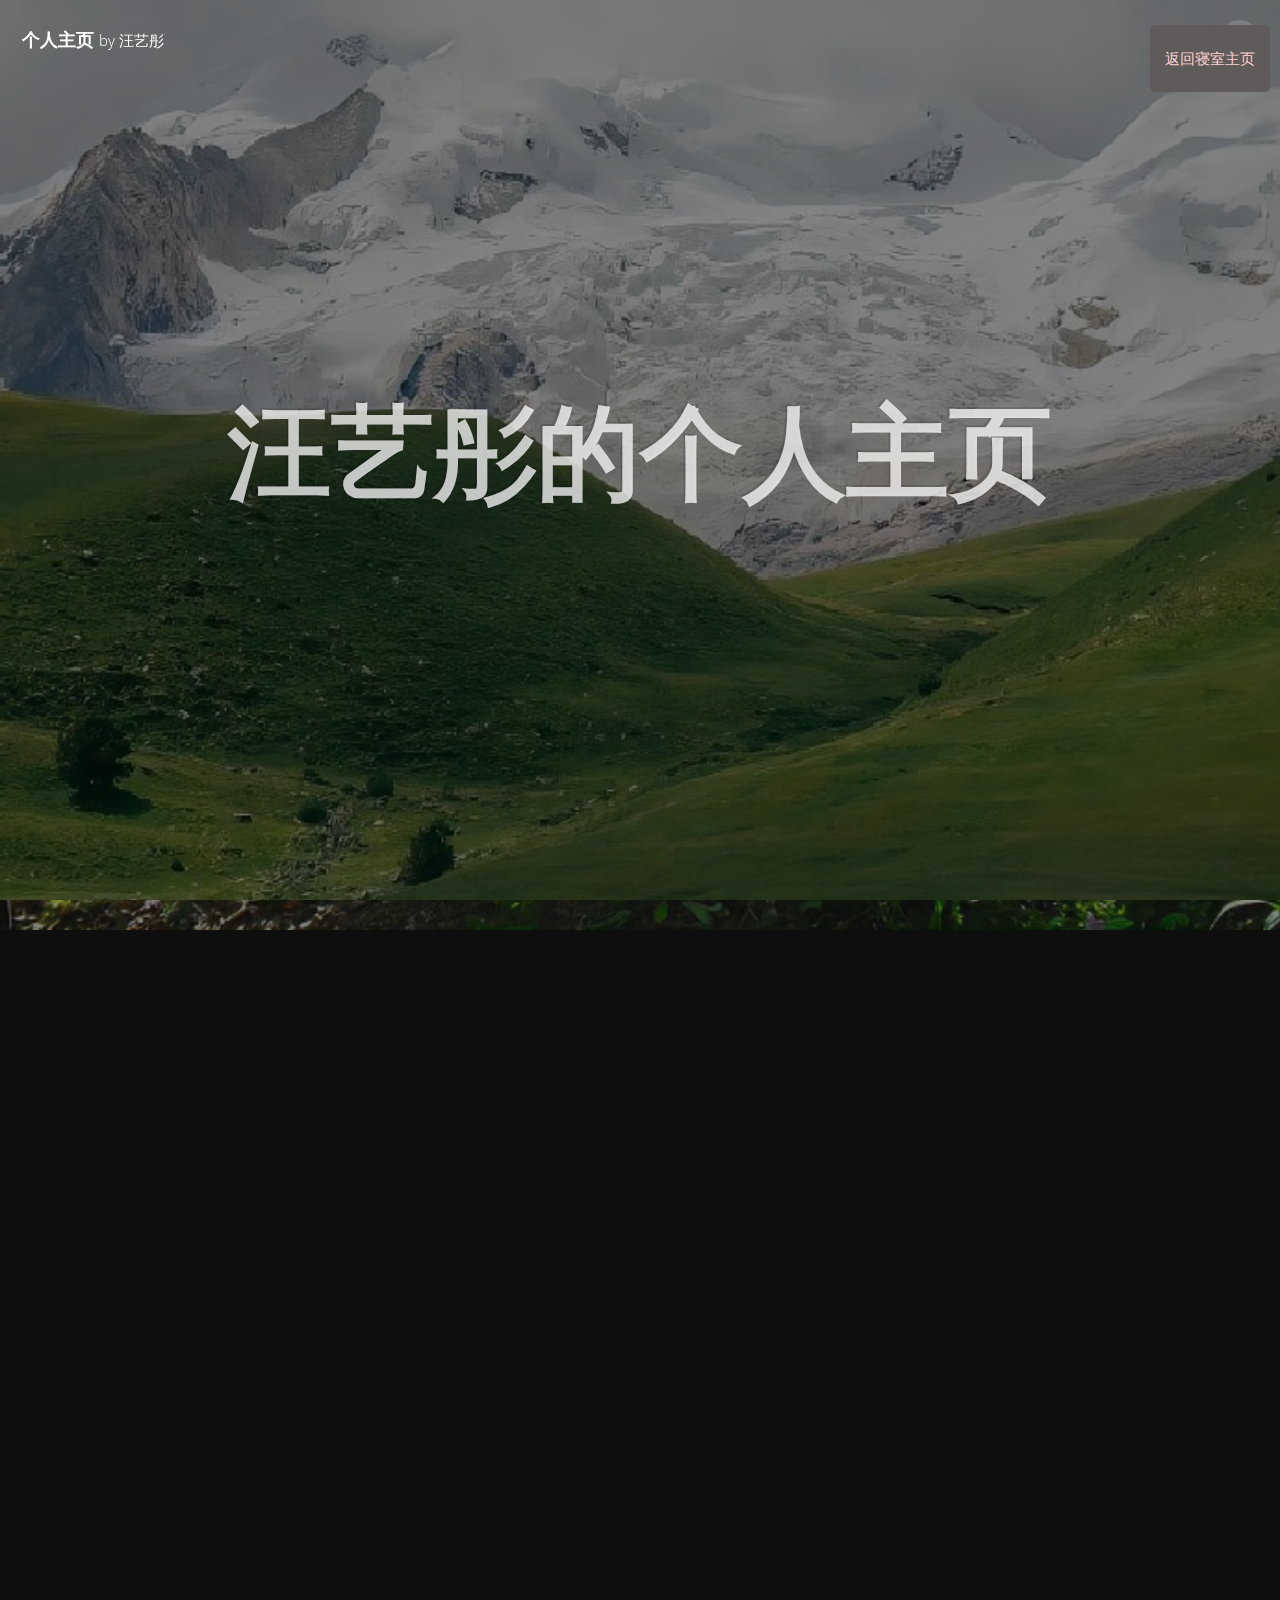
<file: index.html>
<!DOCTYPE HTML>
<html>
<head>
  <title>汪艺彤的个人主页</title>
  <meta charset="utf-8"><meta name="robots" content="index, follow, max-image-preview:large, max-snippet:-1, max-video-preview:-1">
  <meta name="viewport" content="width=device-width, initial-scale=1">
  <link rel="stylesheet" href="assets/css/main.css"></head>
<body>

  <header id="header">
    <div class="logo"><a href="index.html">个人主页 <span>by 汪艺彤</span></a></div>
    <a href="#menu"><span>Menu</span></a>
    <a href="https://yanjiayi959.github.io/604web/" class="back-home-button">返回寝室主页</a>
  </header>
  <!-- Nav -->
  <nav id="menu"><ul class="links"><li><a href="index.html"></a></li>
  </ul></nav>
  <section id="banner" class="bg-img" data-bg="banner.jpg"><div class="inner">
      <header><h1>汪艺彤的个人主页</h1>
      </header></div>
    <a href="#one" class="more">Learn More</a>
  </section>
  <!-- One -->
  <section id="one" class="wrapper post bg-img" data-bg="banner2.jpg"><div class="inner">
      <article class="box"><header><h2>我的个人介绍</h2>

        </header>
        <div class="content">
          <li>姓名：汪艺彤</li>
          <li>性别：女</li>
          <li>民族：汉族</li>
          <li>出生日期：2006年3月17日</li>
          <li>籍贯：湖北省宜昌市</li>
          <li>政治面貌：共青团员</li>
          <p></p>
        </div>
        <footer><a href="./web/picture1.html" class="button alt">看照片~</a>
        </footer></article></div>
    <a href="#two" class="more">Learn More</a>


  </section>
  <!-- Two -->
  <section id="two" class="wrapper post bg-img" data-bg="banner5.jpg"><div class="inner">
      <article class="box"><header><h2>我的求学经历</h2>
          <p></p>
        </header><div class="content">
            <li>20012-2017 湖北省宜昌市猇亭区实验小学</li>
            <li>2017-2018 湖北省宜昌市长江小学</li>
            <li>2018-2021 湖北省宜昌市长江中学</li>
            <li>2021-2024 湖北省宜昌市夷陵中学</li>
            <li>2024-至今 华中科技大学</li>
            <p></p>

          </div>
        <footer><a href="./web/picture2.html" class="button alt">看照片~</a>
        </footer></article></div>
    <a href="#three" class="more">Learn More</a>
  </section>
  <!-- Three -->
  <section id="three" class="wrapper post bg-img" data-bg="banner4.jpg"><div class="inner">
      <article class="box"><header><h2>我的爱好</h2>
        </header><div class="content">
          <li>跳舞</li>
          <li>吉他</li>
          <li>笛子</li>
          <li>毛笔书法</li>
          <li>睡觉睡觉</li>
          <p></p>
        </div>
        <footer><a href="./web/picture3.html" class="button alt">看照片~</a>
        </footer></article></div>
    <a href="#four" class="more">Learn More</a>

  </section>
  <!-- Four -->
  <section id="four" class="wrapper post bg-img" data-bg="banner3.jpg"><div class="inner">
      <article class="box"><header><h2>联系方式</h2>
        </header><div class="content">
          <li>电话：15997693317</li>
          <li>QQ：3051310553</li>
          <li>邮箱：iyitong2006@qq.com</li>
          <p></p>
        </div>
        <footer><a href="./web/read1.html" class="button alt">看完了读篇文章休息会吧</a>
        </footer></article></div>
    <a href="#four" class="more">Learn More</a>

  </div>
  <script src="assets/js/jquery.min.js"></script><script src="assets/js/jquery.scrolly.min.js"></script><script src="assets/js/jquery.scrollex.min.js"></script><script src="assets/js/skel.min.js"></script><script src="assets/js/util.js"></script><script src="assets/js/main.js"></script>
</body>
</html>
</file>
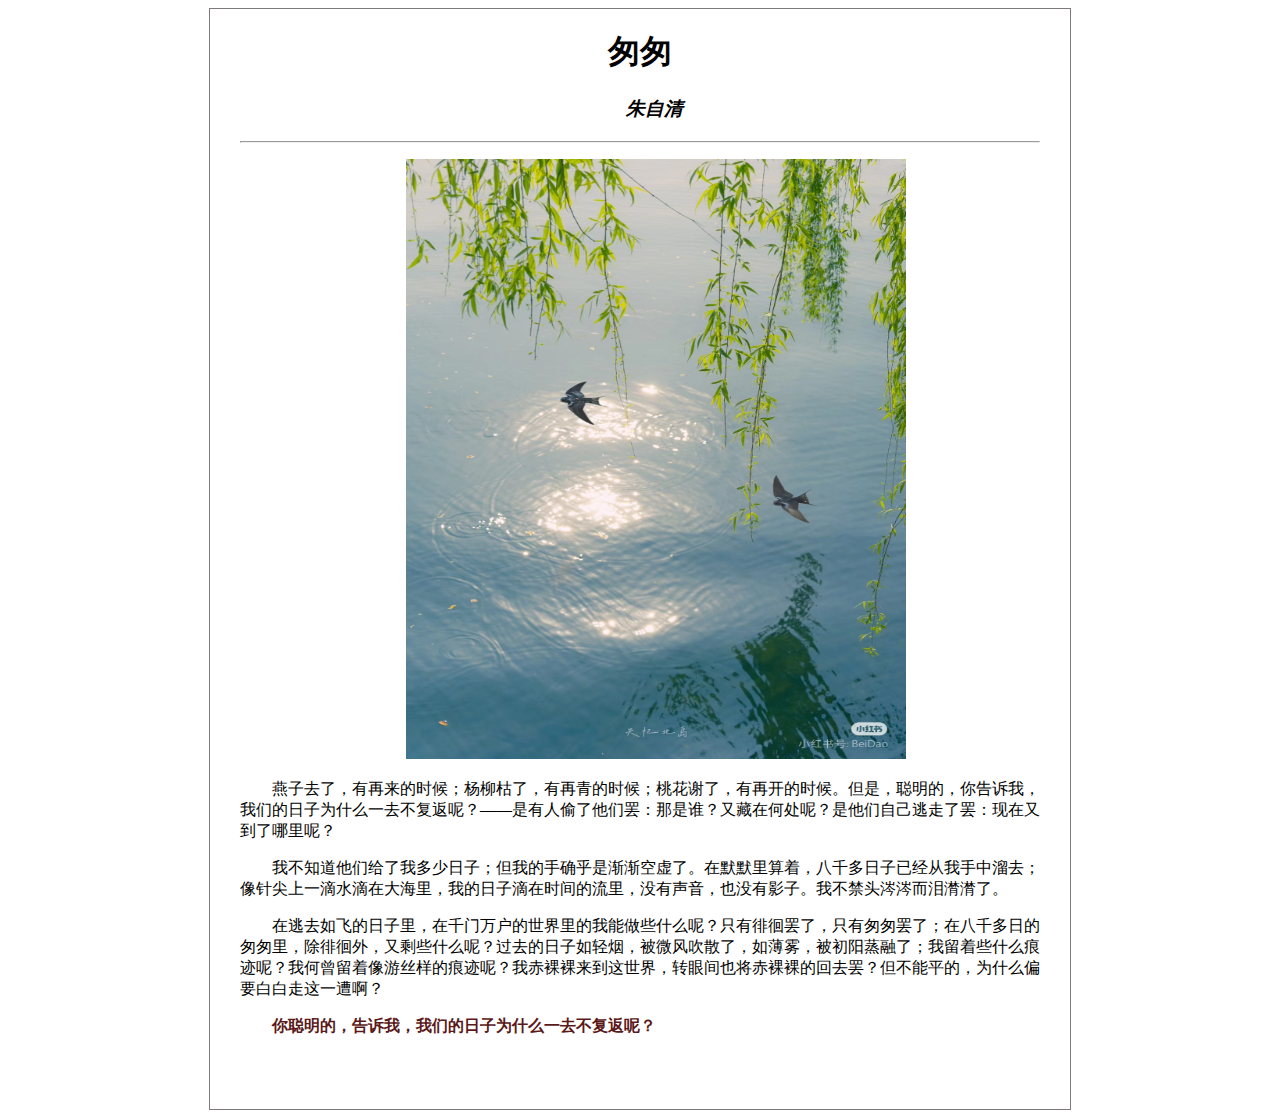
<file: web/read1.html>
<!DOCTYPE html>
<html lang="en">
<head>
    <meta charset="UTF-8">
    <meta name="viewport" content="width=device-width, initial-scale=1.0">
    <title>美文欣赏</title>
    <style>
        .content{
            width: 800px;
            height: 1100px;
            border: 1px solid rgb(126, 122, 122);
            margin: 0 auto;   
            padding: 0 30px;                 
        }
        h1{
            text-align: center;
        }
        h3{
            text-align: center;
            font-family: "宋体";
        }
        p{
            text-indent: 2em;
        }      
        #tupian{
            text-align: center;
        }
        span{
            font-weight: 800;
            color: rgb(91, 25, 25);
        }
    </style>

</head>
<body>
    <div class="content">
        <h1>匆匆</h1>
        <h3> &nbsp;&nbsp;&nbsp;&nbsp;&nbsp;&nbsp;<em>朱自清</em></h3>
        <hr>
        <p id="tupian"><img src="../images/read1.jpg" alt="" width="500" height="600"></p>
        <p></p>
        <p>燕子去了，有再来的时候；杨柳枯了，有再青的时候；桃花谢了，有再开的时候。但是，聪明的，你告诉我，我们的日子为什么一去不复返呢？——是有人偷了他们罢：那是谁？又藏在何处呢？是他们自己逃走了罢：现在又到了哪里呢？</p>
        <p>我不知道他们给了我多少日子；但我的手确乎是渐渐空虚了。在默默里算着，八千多日子已经从我手中溜去；像针尖上一滴水滴在大海里，我的日子滴在时间的流里，没有声音，也没有影子。我不禁头涔涔而泪潸潸了。</p>
        <p>在逃去如飞的日子里，在千门万户的世界里的我能做些什么呢？只有徘徊罢了，只有匆匆罢了；在八千多日的匆匆里，除徘徊外，又剩些什么呢？过去的日子如轻烟，被微风吹散了，如薄雾，被初阳蒸融了；我留着些什么痕迹呢？我何曾留着像游丝样的痕迹呢？我赤裸裸来到这世界，转眼间也将赤裸裸的回去罢？但不能平的，为什么偏要白白走这一遭啊？</p>
        <p><span>你聪明的，告诉我，我们的日子为什么一去不复返呢？</span></p>

    </div>
   
    
    
</body>
</html>
</file>
<file: assets/css/main.css>
@charset "UTF-8";
@import url(font-awesome.min.css);
@import url("https://fonts.googleapis.com/css?family=Lobster|Open+Sans:300,400,600,700,800");

/*
	Road Trip by TEMPLATED
	templated.co @templatedco
	Released for free under the Creative Commons Attribution 3.0 license (templated.co/license)
*/

/* Reset */

	html, body, div, span, applet, object, iframe, h1, h2, h3, h4, h5, h6, p, blockquote, pre, a, abbr, acronym, address, big, cite, code, del, dfn, em, img, ins, kbd, q, s, samp, small, strike, strong, sub, sup, tt, var, b, u, i, center, dl, dt, dd, ol, ul, li, fieldset, form, label, legend, table, caption, tbody, tfoot, thead, tr, th, td, article, aside, canvas, details, embed, figure, figcaption, footer, header, hgroup, menu, nav, output, ruby, section, summary, time, mark, audio, video {
		margin: 0;
		padding: 0;
		border: 0;
		font-size: 100%;
		font: inherit;
		vertical-align: baseline;
	}
.image.fit img {
	width: 100%;
	height: auto;
}
	article, aside, details, figcaption, figure, footer, header, hgroup, menu, nav, section {
		display: block;
	}

	body {
		line-height: 1;
	}

	ol, ul {
		list-style: none;
	}

	blockquote, q {
		quotes: none;
	}

	blockquote:before, blockquote:after, q:before, q:after {
		content: '';
		content: none;
	}

	table {
		border-collapse: collapse;
		border-spacing: 0;
	}

	body {
		-webkit-text-size-adjust: none;
	}

/* Box Model */

	*, *:before, *:after {
		-moz-box-sizing: border-box;
		-webkit-box-sizing: border-box;
		box-sizing: border-box;
	}

/* Containers */

	.container {
		margin-left: auto;
		margin-right: auto;
	}

	.container.\31 25\25 {
		width: 100%;
		max-width: 100em;
		min-width: 80em;
	}

	.container.\37 5\25 {
		width: 60em;
	}

	.container.\35 0\25 {
		width: 40em;
	}

	.container.\32 5\25 {
		width: 20em;
	}

	.container {
		width: 80em;
	}

	@media screen and (max-width: 1680px) {

		.container.\31 25\25 {
			width: 100%;
			max-width: 100em;
			min-width: 80em;
		}

		.container.\37 5\25 {
			width: 60em;
		}

		.container.\35 0\25 {
			width: 40em;
		}

		.container.\32 5\25 {
			width: 20em;
		}

		.container {
			width: 80em;
		}

	}

	@media screen and (max-width: 1280px) {

		.container.\31 25\25 {
			width: 100%;
			max-width: 81.25em;
			min-width: 65em;
		}

		.container.\37 5\25 {
			width: 48.75em;
		}

		.container.\35 0\25 {
			width: 32.5em;
		}

		.container.\32 5\25 {
			width: 16.25em;
		}

		.container {
			width: 65em;
		}

	}

	@media screen and (max-width: 980px) {

		.container.\31 25\25 {
			width: 100%;
			max-width: 112.5%;
			min-width: 90%;
		}

		.container.\37 5\25 {
			width: 67.5%;
		}

		.container.\35 0\25 {
			width: 45%;
		}

		.container.\32 5\25 {
			width: 22.5%;
		}

		.container {
			width: 90%;
		}

	}

	@media screen and (max-width: 736px) {

		.container.\31 25\25 {
			width: 100%;
			max-width: 112.5%;
			min-width: 90%;
		}

		.container.\37 5\25 {
			width: 67.5%;
		}

		.container.\35 0\25 {
			width: 45%;
		}

		.container.\32 5\25 {
			width: 22.5%;
		}

		.container {
			width: 90% !important;
		}

	}

	@media screen and (max-width: 480px) {

		.container.\31 25\25 {
			width: 100%;
			max-width: 112.5%;
			min-width: 90%;
		}

		.container.\37 5\25 {
			width: 67.5%;
		}

		.container.\35 0\25 {
			width: 45%;
		}

		.container.\32 5\25 {
			width: 22.5%;
		}

		.container {
			width: 90% !important;
		}

	}

/* Grid */

	.row {
		border-bottom: solid 1px transparent;
		-moz-box-sizing: border-box;
		-webkit-box-sizing: border-box;
		box-sizing: border-box;
	}

	.row > * {
		float: left;
		-moz-box-sizing: border-box;
		-webkit-box-sizing: border-box;
		box-sizing: border-box;
	}

	.row:after, .row:before {
		content: '';
		display: block;
		clear: both;
		height: 0;
	}

	.row.uniform > * > :first-child {
		margin-top: 0;
	}

	.row.uniform > * > :last-child {
		margin-bottom: 0;
	}

	.row.\30 \25 > * {
		padding: 0 0 0 0em;
	}

	.row.\30 \25 {
		margin: 0 0 -1px 0em;
	}

	.row.uniform.\30 \25 > * {
		padding: 0em 0 0 0em;
	}

	.row.uniform.\30 \25 {
		margin: 0em 0 -1px 0em;
	}

	.row > * {
		padding: 0 0 0 2em;
	}

	.row {
		margin: 0 0 -1px -2em;
	}

	.row.uniform > * {
		padding: 2em 0 0 2em;
	}

	.row.uniform {
		margin: -2em 0 -1px -2em;
	}

	.row.\32 00\25 > * {
		padding: 0 0 0 4em;
	}

	.row.\32 00\25 {
		margin: 0 0 -1px -4em;
	}

	.row.uniform.\32 00\25 > * {
		padding: 4em 0 0 4em;
	}

	.row.uniform.\32 00\25 {
		margin: -4em 0 -1px -4em;
	}

	.row.\31 50\25 > * {
		padding: 0 0 0 3em;
	}

	.row.\31 50\25 {
		margin: 0 0 -1px -3em;
	}

	.row.uniform.\31 50\25 > * {
		padding: 3em 0 0 3em;
	}

	.row.uniform.\31 50\25 {
		margin: -3em 0 -1px -3em;
	}

	.row.\35 0\25 > * {
		padding: 0 0 0 1em;
	}

	.row.\35 0\25 {
		margin: 0 0 -1px -1em;
	}

	.row.uniform.\35 0\25 > * {
		padding: 1em 0 0 1em;
	}

	.row.uniform.\35 0\25 {
		margin: -1em 0 -1px -1em;
	}

	.row.\32 5\25 > * {
		padding: 0 0 0 0.5em;
	}

	.row.\32 5\25 {
		margin: 0 0 -1px -0.5em;
	}

	.row.uniform.\32 5\25 > * {
		padding: 0.5em 0 0 0.5em;
	}

	.row.uniform.\32 5\25 {
		margin: -0.5em 0 -1px -0.5em;
	}

	.\31 2u, .\31 2u\24 {
		width: 100%;
		clear: none;
		margin-left: 0;
	}

	.\31 1u, .\31 1u\24 {
		width: 91.6666666667%;
		clear: none;
		margin-left: 0;
	}

	.\31 0u, .\31 0u\24 {
		width: 83.3333333333%;
		clear: none;
		margin-left: 0;
	}

	.\39 u, .\39 u\24 {
		width: 75%;
		clear: none;
		margin-left: 0;
	}

	.\38 u, .\38 u\24 {
		width: 66.6666666667%;
		clear: none;
		margin-left: 0;
	}

	.\37 u, .\37 u\24 {
		width: 58.3333333333%;
		clear: none;
		margin-left: 0;
	}

	.\36 u, .\36 u\24 {
		width: 50%;
		clear: none;
		margin-left: 0;
	}

	.\35 u, .\35 u\24 {
		width: 41.6666666667%;
		clear: none;
		margin-left: 0;
	}

	.\34 u, .\34 u\24 {
		width: 33.3333333333%;
		clear: none;
		margin-left: 0;
	}

	.\33 u, .\33 u\24 {
		width: 25%;
		clear: none;
		margin-left: 0;
	}

	.\32 u, .\32 u\24 {
		width: 16.6666666667%;
		clear: none;
		margin-left: 0;
	}

	.\31 u, .\31 u\24 {
		width: 8.3333333333%;
		clear: none;
		margin-left: 0;
	}

	.\31 2u\24 + *,
	.\31 1u\24 + *,
	.\31 0u\24 + *,
	.\39 u\24 + *,
	.\38 u\24 + *,
	.\37 u\24 + *,
	.\36 u\24 + *,
	.\35 u\24 + *,
	.\34 u\24 + *,
	.\33 u\24 + *,
	.\32 u\24 + *,
	.\31 u\24 + * {
		clear: left;
	}

	.\-11u {
		margin-left: 91.66667%;
	}

	.\-10u {
		margin-left: 83.33333%;
	}

	.\-9u {
		margin-left: 75%;
	}

	.\-8u {
		margin-left: 66.66667%;
	}

	.\-7u {
		margin-left: 58.33333%;
	}

	.\-6u {
		margin-left: 50%;
	}

	.\-5u {
		margin-left: 41.66667%;
	}

	.\-4u {
		margin-left: 33.33333%;
	}

	.\-3u {
		margin-left: 25%;
	}

	.\-2u {
		margin-left: 16.66667%;
	}

	.\-1u {
		margin-left: 8.33333%;
	}

	@media screen and (max-width: 1680px) {

		.row > * {
			padding: 0 0 0 2em;
		}

		.row {
			margin: 0 0 -1px -2em;
		}

		.row.uniform > * {
			padding: 2em 0 0 2em;
		}

		.row.uniform {
			margin: -2em 0 -1px -2em;
		}

		.row.\32 00\25 > * {
			padding: 0 0 0 4em;
		}

		.row.\32 00\25 {
			margin: 0 0 -1px -4em;
		}

		.row.uniform.\32 00\25 > * {
			padding: 4em 0 0 4em;
		}

		.row.uniform.\32 00\25 {
			margin: -4em 0 -1px -4em;
		}

		.row.\31 50\25 > * {
			padding: 0 0 0 3em;
		}

		.row.\31 50\25 {
			margin: 0 0 -1px -3em;
		}

		.row.uniform.\31 50\25 > * {
			padding: 3em 0 0 3em;
		}

		.row.uniform.\31 50\25 {
			margin: -3em 0 -1px -3em;
		}

		.row.\35 0\25 > * {
			padding: 0 0 0 1em;
		}

		.row.\35 0\25 {
			margin: 0 0 -1px -1em;
		}

		.row.uniform.\35 0\25 > * {
			padding: 1em 0 0 1em;
		}

		.row.uniform.\35 0\25 {
			margin: -1em 0 -1px -1em;
		}

		.row.\32 5\25 > * {
			padding: 0 0 0 0.5em;
		}

		.row.\32 5\25 {
			margin: 0 0 -1px -0.5em;
		}

		.row.uniform.\32 5\25 > * {
			padding: 0.5em 0 0 0.5em;
		}

		.row.uniform.\32 5\25 {
			margin: -0.5em 0 -1px -0.5em;
		}

		.\31 2u\28xlarge\29, .\31 2u\24\28xlarge\29 {
			width: 100%;
			clear: none;
			margin-left: 0;
		}

		.\31 1u\28xlarge\29, .\31 1u\24\28xlarge\29 {
			width: 91.6666666667%;
			clear: none;
			margin-left: 0;
		}

		.\31 0u\28xlarge\29, .\31 0u\24\28xlarge\29 {
			width: 83.3333333333%;
			clear: none;
			margin-left: 0;
		}

		.\39 u\28xlarge\29, .\39 u\24\28xlarge\29 {
			width: 75%;
			clear: none;
			margin-left: 0;
		}

		.\38 u\28xlarge\29, .\38 u\24\28xlarge\29 {
			width: 66.6666666667%;
			clear: none;
			margin-left: 0;
		}

		.\37 u\28xlarge\29, .\37 u\24\28xlarge\29 {
			width: 58.3333333333%;
			clear: none;
			margin-left: 0;
		}

		.\36 u\28xlarge\29, .\36 u\24\28xlarge\29 {
			width: 50%;
			clear: none;
			margin-left: 0;
		}

		.\35 u\28xlarge\29, .\35 u\24\28xlarge\29 {
			width: 41.6666666667%;
			clear: none;
			margin-left: 0;
		}

		.\34 u\28xlarge\29, .\34 u\24\28xlarge\29 {
			width: 33.3333333333%;
			clear: none;
			margin-left: 0;
		}

		.\33 u\28xlarge\29, .\33 u\24\28xlarge\29 {
			width: 25%;
			clear: none;
			margin-left: 0;
		}

		.\32 u\28xlarge\29, .\32 u\24\28xlarge\29 {
			width: 16.6666666667%;
			clear: none;
			margin-left: 0;
		}

		.\31 u\28xlarge\29, .\31 u\24\28xlarge\29 {
			width: 8.3333333333%;
			clear: none;
			margin-left: 0;
		}

		.\31 2u\24\28xlarge\29 + *,
		.\31 1u\24\28xlarge\29 + *,
		.\31 0u\24\28xlarge\29 + *,
		.\39 u\24\28xlarge\29 + *,
		.\38 u\24\28xlarge\29 + *,
		.\37 u\24\28xlarge\29 + *,
		.\36 u\24\28xlarge\29 + *,
		.\35 u\24\28xlarge\29 + *,
		.\34 u\24\28xlarge\29 + *,
		.\33 u\24\28xlarge\29 + *,
		.\32 u\24\28xlarge\29 + *,
		.\31 u\24\28xlarge\29 + * {
			clear: left;
		}

		.\-11u\28xlarge\29 {
			margin-left: 91.66667%;
		}

		.\-10u\28xlarge\29 {
			margin-left: 83.33333%;
		}

		.\-9u\28xlarge\29 {
			margin-left: 75%;
		}

		.\-8u\28xlarge\29 {
			margin-left: 66.66667%;
		}

		.\-7u\28xlarge\29 {
			margin-left: 58.33333%;
		}

		.\-6u\28xlarge\29 {
			margin-left: 50%;
		}

		.\-5u\28xlarge\29 {
			margin-left: 41.66667%;
		}

		.\-4u\28xlarge\29 {
			margin-left: 33.33333%;
		}

		.\-3u\28xlarge\29 {
			margin-left: 25%;
		}

		.\-2u\28xlarge\29 {
			margin-left: 16.66667%;
		}

		.\-1u\28xlarge\29 {
			margin-left: 8.33333%;
		}

	}

	@media screen and (max-width: 1280px) {

		.row > * {
			padding: 0 0 0 1.5em;
		}

		.row {
			margin: 0 0 -1px -1.5em;
		}

		.row.uniform > * {
			padding: 1.5em 0 0 1.5em;
		}

		.row.uniform {
			margin: -1.5em 0 -1px -1.5em;
		}

		.row.\32 00\25 > * {
			padding: 0 0 0 3em;
		}

		.row.\32 00\25 {
			margin: 0 0 -1px -3em;
		}

		.row.uniform.\32 00\25 > * {
			padding: 3em 0 0 3em;
		}

		.row.uniform.\32 00\25 {
			margin: -3em 0 -1px -3em;
		}

		.row.\31 50\25 > * {
			padding: 0 0 0 2.25em;
		}

		.row.\31 50\25 {
			margin: 0 0 -1px -2.25em;
		}

		.row.uniform.\31 50\25 > * {
			padding: 2.25em 0 0 2.25em;
		}

		.row.uniform.\31 50\25 {
			margin: -2.25em 0 -1px -2.25em;
		}

		.row.\35 0\25 > * {
			padding: 0 0 0 0.75em;
		}

		.row.\35 0\25 {
			margin: 0 0 -1px -0.75em;
		}

		.row.uniform.\35 0\25 > * {
			padding: 0.75em 0 0 0.75em;
		}

		.row.uniform.\35 0\25 {
			margin: -0.75em 0 -1px -0.75em;
		}

		.row.\32 5\25 > * {
			padding: 0 0 0 0.375em;
		}

		.row.\32 5\25 {
			margin: 0 0 -1px -0.375em;
		}

		.row.uniform.\32 5\25 > * {
			padding: 0.375em 0 0 0.375em;
		}

		.row.uniform.\32 5\25 {
			margin: -0.375em 0 -1px -0.375em;
		}

		.\31 2u\28large\29, .\31 2u\24\28large\29 {
			width: 100%;
			clear: none;
			margin-left: 0;
		}

		.\31 1u\28large\29, .\31 1u\24\28large\29 {
			width: 91.6666666667%;
			clear: none;
			margin-left: 0;
		}

		.\31 0u\28large\29, .\31 0u\24\28large\29 {
			width: 83.3333333333%;
			clear: none;
			margin-left: 0;
		}

		.\39 u\28large\29, .\39 u\24\28large\29 {
			width: 75%;
			clear: none;
			margin-left: 0;
		}

		.\38 u\28large\29, .\38 u\24\28large\29 {
			width: 66.6666666667%;
			clear: none;
			margin-left: 0;
		}

		.\37 u\28large\29, .\37 u\24\28large\29 {
			width: 58.3333333333%;
			clear: none;
			margin-left: 0;
		}

		.\36 u\28large\29, .\36 u\24\28large\29 {
			width: 50%;
			clear: none;
			margin-left: 0;
		}

		.\35 u\28large\29, .\35 u\24\28large\29 {
			width: 41.6666666667%;
			clear: none;
			margin-left: 0;
		}

		.\34 u\28large\29, .\34 u\24\28large\29 {
			width: 33.3333333333%;
			clear: none;
			margin-left: 0;
		}

		.\33 u\28large\29, .\33 u\24\28large\29 {
			width: 25%;
			clear: none;
			margin-left: 0;
		}

		.\32 u\28large\29, .\32 u\24\28large\29 {
			width: 16.6666666667%;
			clear: none;
			margin-left: 0;
		}

		.\31 u\28large\29, .\31 u\24\28large\29 {
			width: 8.3333333333%;
			clear: none;
			margin-left: 0;
		}

		.\31 2u\24\28large\29 + *,
		.\31 1u\24\28large\29 + *,
		.\31 0u\24\28large\29 + *,
		.\39 u\24\28large\29 + *,
		.\38 u\24\28large\29 + *,
		.\37 u\24\28large\29 + *,
		.\36 u\24\28large\29 + *,
		.\35 u\24\28large\29 + *,
		.\34 u\24\28large\29 + *,
		.\33 u\24\28large\29 + *,
		.\32 u\24\28large\29 + *,
		.\31 u\24\28large\29 + * {
			clear: left;
		}

		.\-11u\28large\29 {
			margin-left: 91.66667%;
		}

		.\-10u\28large\29 {
			margin-left: 83.33333%;
		}

		.\-9u\28large\29 {
			margin-left: 75%;
		}

		.\-8u\28large\29 {
			margin-left: 66.66667%;
		}

		.\-7u\28large\29 {
			margin-left: 58.33333%;
		}

		.\-6u\28large\29 {
			margin-left: 50%;
		}

		.\-5u\28large\29 {
			margin-left: 41.66667%;
		}

		.\-4u\28large\29 {
			margin-left: 33.33333%;
		}

		.\-3u\28large\29 {
			margin-left: 25%;
		}

		.\-2u\28large\29 {
			margin-left: 16.66667%;
		}

		.\-1u\28large\29 {
			margin-left: 8.33333%;
		}

	}

	@media screen and (max-width: 980px) {

		.row > * {
			padding: 0 0 0 1.5em;
		}

		.row {
			margin: 0 0 -1px -1.5em;
		}

		.row.uniform > * {
			padding: 1.5em 0 0 1.5em;
		}

		.row.uniform {
			margin: -1.5em 0 -1px -1.5em;
		}

		.row.\32 00\25 > * {
			padding: 0 0 0 3em;
		}

		.row.\32 00\25 {
			margin: 0 0 -1px -3em;
		}

		.row.uniform.\32 00\25 > * {
			padding: 3em 0 0 3em;
		}

		.row.uniform.\32 00\25 {
			margin: -3em 0 -1px -3em;
		}

		.row.\31 50\25 > * {
			padding: 0 0 0 2.25em;
		}

		.row.\31 50\25 {
			margin: 0 0 -1px -2.25em;
		}

		.row.uniform.\31 50\25 > * {
			padding: 2.25em 0 0 2.25em;
		}

		.row.uniform.\31 50\25 {
			margin: -2.25em 0 -1px -2.25em;
		}

		.row.\35 0\25 > * {
			padding: 0 0 0 0.75em;
		}

		.row.\35 0\25 {
			margin: 0 0 -1px -0.75em;
		}

		.row.uniform.\35 0\25 > * {
			padding: 0.75em 0 0 0.75em;
		}

		.row.uniform.\35 0\25 {
			margin: -0.75em 0 -1px -0.75em;
		}

		.row.\32 5\25 > * {
			padding: 0 0 0 0.375em;
		}

		.row.\32 5\25 {
			margin: 0 0 -1px -0.375em;
		}

		.row.uniform.\32 5\25 > * {
			padding: 0.375em 0 0 0.375em;
		}

		.row.uniform.\32 5\25 {
			margin: -0.375em 0 -1px -0.375em;
		}

		.\31 2u\28medium\29, .\31 2u\24\28medium\29 {
			width: 100%;
			clear: none;
			margin-left: 0;
		}

		.\31 1u\28medium\29, .\31 1u\24\28medium\29 {
			width: 91.6666666667%;
			clear: none;
			margin-left: 0;
		}

		.\31 0u\28medium\29, .\31 0u\24\28medium\29 {
			width: 83.3333333333%;
			clear: none;
			margin-left: 0;
		}

		.\39 u\28medium\29, .\39 u\24\28medium\29 {
			width: 75%;
			clear: none;
			margin-left: 0;
		}

		.\38 u\28medium\29, .\38 u\24\28medium\29 {
			width: 66.6666666667%;
			clear: none;
			margin-left: 0;
		}

		.\37 u\28medium\29, .\37 u\24\28medium\29 {
			width: 58.3333333333%;
			clear: none;
			margin-left: 0;
		}

		.\36 u\28medium\29, .\36 u\24\28medium\29 {
			width: 50%;
			clear: none;
			margin-left: 0;
		}

		.\35 u\28medium\29, .\35 u\24\28medium\29 {
			width: 41.6666666667%;
			clear: none;
			margin-left: 0;
		}

		.\34 u\28medium\29, .\34 u\24\28medium\29 {
			width: 33.3333333333%;
			clear: none;
			margin-left: 0;
		}

		.\33 u\28medium\29, .\33 u\24\28medium\29 {
			width: 25%;
			clear: none;
			margin-left: 0;
		}

		.\32 u\28medium\29, .\32 u\24\28medium\29 {
			width: 16.6666666667%;
			clear: none;
			margin-left: 0;
		}

		.\31 u\28medium\29, .\31 u\24\28medium\29 {
			width: 8.3333333333%;
			clear: none;
			margin-left: 0;
		}

		.\31 2u\24\28medium\29 + *,
		.\31 1u\24\28medium\29 + *,
		.\31 0u\24\28medium\29 + *,
		.\39 u\24\28medium\29 + *,
		.\38 u\24\28medium\29 + *,
		.\37 u\24\28medium\29 + *,
		.\36 u\24\28medium\29 + *,
		.\35 u\24\28medium\29 + *,
		.\34 u\24\28medium\29 + *,
		.\33 u\24\28medium\29 + *,
		.\32 u\24\28medium\29 + *,
		.\31 u\24\28medium\29 + * {
			clear: left;
		}

		.\-11u\28medium\29 {
			margin-left: 91.66667%;
		}

		.\-10u\28medium\29 {
			margin-left: 83.33333%;
		}

		.\-9u\28medium\29 {
			margin-left: 75%;
		}

		.\-8u\28medium\29 {
			margin-left: 66.66667%;
		}

		.\-7u\28medium\29 {
			margin-left: 58.33333%;
		}

		.\-6u\28medium\29 {
			margin-left: 50%;
		}

		.\-5u\28medium\29 {
			margin-left: 41.66667%;
		}

		.\-4u\28medium\29 {
			margin-left: 33.33333%;
		}

		.\-3u\28medium\29 {
			margin-left: 25%;
		}

		.\-2u\28medium\29 {
			margin-left: 16.66667%;
		}

		.\-1u\28medium\29 {
			margin-left: 8.33333%;
		}

	}

	@media screen and (max-width: 736px) {

		.row > * {
			padding: 0 0 0 1.25em;
		}

		.row {
			margin: 0 0 -1px -1.25em;
		}

		.row.uniform > * {
			padding: 1.25em 0 0 1.25em;
		}

		.row.uniform {
			margin: -1.25em 0 -1px -1.25em;
		}

		.row.\32 00\25 > * {
			padding: 0 0 0 2.5em;
		}

		.row.\32 00\25 {
			margin: 0 0 -1px -2.5em;
		}

		.row.uniform.\32 00\25 > * {
			padding: 2.5em 0 0 2.5em;
		}

		.row.uniform.\32 00\25 {
			margin: -2.5em 0 -1px -2.5em;
		}

		.row.\31 50\25 > * {
			padding: 0 0 0 1.875em;
		}

		.row.\31 50\25 {
			margin: 0 0 -1px -1.875em;
		}

		.row.uniform.\31 50\25 > * {
			padding: 1.875em 0 0 1.875em;
		}

		.row.uniform.\31 50\25 {
			margin: -1.875em 0 -1px -1.875em;
		}

		.row.\35 0\25 > * {
			padding: 0 0 0 0.625em;
		}

		.row.\35 0\25 {
			margin: 0 0 -1px -0.625em;
		}

		.row.uniform.\35 0\25 > * {
			padding: 0.625em 0 0 0.625em;
		}

		.row.uniform.\35 0\25 {
			margin: -0.625em 0 -1px -0.625em;
		}

		.row.\32 5\25 > * {
			padding: 0 0 0 0.3125em;
		}

		.row.\32 5\25 {
			margin: 0 0 -1px -0.3125em;
		}

		.row.uniform.\32 5\25 > * {
			padding: 0.3125em 0 0 0.3125em;
		}

		.row.uniform.\32 5\25 {
			margin: -0.3125em 0 -1px -0.3125em;
		}

		.\31 2u\28small\29, .\31 2u\24\28small\29 {
			width: 100%;
			clear: none;
			margin-left: 0;
		}

		.\31 1u\28small\29, .\31 1u\24\28small\29 {
			width: 91.6666666667%;
			clear: none;
			margin-left: 0;
		}

		.\31 0u\28small\29, .\31 0u\24\28small\29 {
			width: 83.3333333333%;
			clear: none;
			margin-left: 0;
		}

		.\39 u\28small\29, .\39 u\24\28small\29 {
			width: 75%;
			clear: none;
			margin-left: 0;
		}

		.\38 u\28small\29, .\38 u\24\28small\29 {
			width: 66.6666666667%;
			clear: none;
			margin-left: 0;
		}

		.\37 u\28small\29, .\37 u\24\28small\29 {
			width: 58.3333333333%;
			clear: none;
			margin-left: 0;
		}

		.\36 u\28small\29, .\36 u\24\28small\29 {
			width: 50%;
			clear: none;
			margin-left: 0;
		}

		.\35 u\28small\29, .\35 u\24\28small\29 {
			width: 41.6666666667%;
			clear: none;
			margin-left: 0;
		}

		.\34 u\28small\29, .\34 u\24\28small\29 {
			width: 33.3333333333%;
			clear: none;
			margin-left: 0;
		}

		.\33 u\28small\29, .\33 u\24\28small\29 {
			width: 25%;
			clear: none;
			margin-left: 0;
		}

		.\32 u\28small\29, .\32 u\24\28small\29 {
			width: 16.6666666667%;
			clear: none;
			margin-left: 0;
		}

		.\31 u\28small\29, .\31 u\24\28small\29 {
			width: 8.3333333333%;
			clear: none;
			margin-left: 0;
		}

		.\31 2u\24\28small\29 + *,
		.\31 1u\24\28small\29 + *,
		.\31 0u\24\28small\29 + *,
		.\39 u\24\28small\29 + *,
		.\38 u\24\28small\29 + *,
		.\37 u\24\28small\29 + *,
		.\36 u\24\28small\29 + *,
		.\35 u\24\28small\29 + *,
		.\34 u\24\28small\29 + *,
		.\33 u\24\28small\29 + *,
		.\32 u\24\28small\29 + *,
		.\31 u\24\28small\29 + * {
			clear: left;
		}

		.\-11u\28small\29 {
			margin-left: 91.66667%;
		}

		.\-10u\28small\29 {
			margin-left: 83.33333%;
		}

		.\-9u\28small\29 {
			margin-left: 75%;
		}

		.\-8u\28small\29 {
			margin-left: 66.66667%;
		}

		.\-7u\28small\29 {
			margin-left: 58.33333%;
		}

		.\-6u\28small\29 {
			margin-left: 50%;
		}

		.\-5u\28small\29 {
			margin-left: 41.66667%;
		}

		.\-4u\28small\29 {
			margin-left: 33.33333%;
		}

		.\-3u\28small\29 {
			margin-left: 25%;
		}

		.\-2u\28small\29 {
			margin-left: 16.66667%;
		}

		.\-1u\28small\29 {
			margin-left: 8.33333%;
		}

	}

	@media screen and (max-width: 480px) {

		.row > * {
			padding: 0 0 0 1.25em;
		}

		.row {
			margin: 0 0 -1px -1.25em;
		}

		.row.uniform > * {
			padding: 1.25em 0 0 1.25em;
		}

		.row.uniform {
			margin: -1.25em 0 -1px -1.25em;
		}

		.row.\32 00\25 > * {
			padding: 0 0 0 2.5em;
		}

		.row.\32 00\25 {
			margin: 0 0 -1px -2.5em;
		}

		.row.uniform.\32 00\25 > * {
			padding: 2.5em 0 0 2.5em;
		}

		.row.uniform.\32 00\25 {
			margin: -2.5em 0 -1px -2.5em;
		}

		.row.\31 50\25 > * {
			padding: 0 0 0 1.875em;
		}

		.row.\31 50\25 {
			margin: 0 0 -1px -1.875em;
		}

		.row.uniform.\31 50\25 > * {
			padding: 1.875em 0 0 1.875em;
		}

		.row.uniform.\31 50\25 {
			margin: -1.875em 0 -1px -1.875em;
		}

		.row.\35 0\25 > * {
			padding: 0 0 0 0.625em;
		}

		.row.\35 0\25 {
			margin: 0 0 -1px -0.625em;
		}

		.row.uniform.\35 0\25 > * {
			padding: 0.625em 0 0 0.625em;
		}

		.row.uniform.\35 0\25 {
			margin: -0.625em 0 -1px -0.625em;
		}

		.row.\32 5\25 > * {
			padding: 0 0 0 0.3125em;
		}

		.row.\32 5\25 {
			margin: 0 0 -1px -0.3125em;
		}

		.row.uniform.\32 5\25 > * {
			padding: 0.3125em 0 0 0.3125em;
		}

		.row.uniform.\32 5\25 {
			margin: -0.3125em 0 -1px -0.3125em;
		}

		.\31 2u\28xsmall\29, .\31 2u\24\28xsmall\29 {
			width: 100%;
			clear: none;
			margin-left: 0;
		}

		.\31 1u\28xsmall\29, .\31 1u\24\28xsmall\29 {
			width: 91.6666666667%;
			clear: none;
			margin-left: 0;
		}

		.\31 0u\28xsmall\29, .\31 0u\24\28xsmall\29 {
			width: 83.3333333333%;
			clear: none;
			margin-left: 0;
		}

		.\39 u\28xsmall\29, .\39 u\24\28xsmall\29 {
			width: 75%;
			clear: none;
			margin-left: 0;
		}

		.\38 u\28xsmall\29, .\38 u\24\28xsmall\29 {
			width: 66.6666666667%;
			clear: none;
			margin-left: 0;
		}

		.\37 u\28xsmall\29, .\37 u\24\28xsmall\29 {
			width: 58.3333333333%;
			clear: none;
			margin-left: 0;
		}

		.\36 u\28xsmall\29, .\36 u\24\28xsmall\29 {
			width: 50%;
			clear: none;
			margin-left: 0;
		}

		.\35 u\28xsmall\29, .\35 u\24\28xsmall\29 {
			width: 41.6666666667%;
			clear: none;
			margin-left: 0;
		}

		.\34 u\28xsmall\29, .\34 u\24\28xsmall\29 {
			width: 33.3333333333%;
			clear: none;
			margin-left: 0;
		}

		.\33 u\28xsmall\29, .\33 u\24\28xsmall\29 {
			width: 25%;
			clear: none;
			margin-left: 0;
		}

		.\32 u\28xsmall\29, .\32 u\24\28xsmall\29 {
			width: 16.6666666667%;
			clear: none;
			margin-left: 0;
		}

		.\31 u\28xsmall\29, .\31 u\24\28xsmall\29 {
			width: 8.3333333333%;
			clear: none;
			margin-left: 0;
		}

		.\31 2u\24\28xsmall\29 + *,
		.\31 1u\24\28xsmall\29 + *,
		.\31 0u\24\28xsmall\29 + *,
		.\39 u\24\28xsmall\29 + *,
		.\38 u\24\28xsmall\29 + *,
		.\37 u\24\28xsmall\29 + *,
		.\36 u\24\28xsmall\29 + *,
		.\35 u\24\28xsmall\29 + *,
		.\34 u\24\28xsmall\29 + *,
		.\33 u\24\28xsmall\29 + *,
		.\32 u\24\28xsmall\29 + *,
		.\31 u\24\28xsmall\29 + * {
			clear: left;
		}

		.\-11u\28xsmall\29 {
			margin-left: 91.66667%;
		}

		.\-10u\28xsmall\29 {
			margin-left: 83.33333%;
		}

		.\-9u\28xsmall\29 {
			margin-left: 75%;
		}

		.\-8u\28xsmall\29 {
			margin-left: 66.66667%;
		}

		.\-7u\28xsmall\29 {
			margin-left: 58.33333%;
		}

		.\-6u\28xsmall\29 {
			margin-left: 50%;
		}

		.\-5u\28xsmall\29 {
			margin-left: 41.66667%;
		}

		.\-4u\28xsmall\29 {
			margin-left: 33.33333%;
		}

		.\-3u\28xsmall\29 {
			margin-left: 25%;
		}

		.\-2u\28xsmall\29 {
			margin-left: 16.66667%;
		}

		.\-1u\28xsmall\29 {
			margin-left: 8.33333%;
		}

	}

/* Basic */

	@-ms-viewport {
		width: device-width;
	}

	body {
		-ms-overflow-style: scrollbar;
	}

	@media screen and (max-width: 480px) {

		html, body {
			min-width: 320px;
		}

	}

	body {
		background: #1b1b1b;
	}

		body.is-loading *, body.is-loading *:before, body.is-loading *:after {
			-moz-animation: none !important;
			-webkit-animation: none !important;
			-ms-animation: none !important;
			animation: none !important;
			-moz-transition: none !important;
			-webkit-transition: none !important;
			-ms-transition: none !important;
			transition: none !important;
		}

	.inner {
		width: 60em;
	}

	@media screen and (max-width: 1280px) {

		.inner {
			width: 65em;
		}

	}

	@media screen and (max-width: 980px) {

		.inner {
			width: 80%;
		}

	}

	@media screen and (max-width: 736px) {

		.inner {
			width: 90%;
		}

	}

/* Type */

	body {
		background-color: #1b1b1b;
		color: rgba(255, 255, 255, 0.75);
	}

	body, input, select, textarea {
		font-family: "Open Sans", Arial, Helvetica, sans-serif;
		font-size: 13pt;
		font-weight: 300;
		line-height: 1.65;
	}

		@media screen and (max-width: 1680px) {

			body, input, select, textarea {
				font-size: 11pt;
			}

		}

		@media screen and (max-width: 1280px) {

			body, input, select, textarea {
				font-size: 11pt;
			}

		}

		@media screen and (max-width: 980px) {

			body, input, select, textarea {
				font-size: 12pt;
			}

		}

		@media screen and (max-width: 736px) {

			body, input, select, textarea {
				font-size: 12pt;
			}

		}

		@media screen and (max-width: 480px) {

			body, input, select, textarea {
				font-size: 12pt;
			}

		}

	a {
		text-decoration: underline;
	}

		a:hover {
			text-decoration: none;
		}

	strong, b {
		font-weight: 600;
	}

	em, i {
		font-style: italic;
	}

	p {
		margin: 0 0 2em 0;
	}

	h1, h2, h3, h4, h5, h6 {
		font-weight: 600;
		line-height: 1.5;
		margin: 0 0 1em 0;
		text-transform: uppercase;
	}

		h1 a, h2 a, h3 a, h4 a, h5 a, h6 a {
			color: inherit;
			text-decoration: none;
		}

	h2 {
		font-size: 1.75em;
	}

	h3 {
		font-size: 1.35em;
	}

	h4 {
		font-size: 1.1em;
	}

	h5 {
		font-size: 0.9em;
	}

	h6 {
		font-size: 0.7em;
	}

	sub {
		font-size: 0.8em;
		position: relative;
		top: 0.5em;
	}

	sup {
		font-size: 0.8em;
		position: relative;
		top: -0.5em;
	}

	blockquote {
		border-left: solid 4px;
		font-style: italic;
		margin: 0 0 2em 0;
		padding: 0.5em 0 0.5em 2em;
	}

	code {
		border-radius: 4px;
		border: solid 1px;
		font-family: "Courier New", monospace;
		font-size: 0.9em;
		margin: 0 0.25em;
		padding: 0.25em 0.65em;
	}

	pre {
		-webkit-overflow-scrolling: touch;
		font-family: "Courier New", monospace;
		font-size: 0.9em;
		margin: 0 0 2em 0;
	}

		pre code {
			display: block;
			line-height: 1.75;
			padding: 1em 1.5em;
			overflow-x: auto;
		}

	hr {
		border: 0;
		border-bottom: solid 1px;
		margin: 2em 0;
	}

		hr.major {
			margin: 3em 0;
		}

	.align-left {
		text-align: left;
	}

	.align-center {
		text-align: center;
	}

	.align-right {
		text-align: right;
	}

	input, select, textarea {
		color: #fff;
	}

	a {
		color: #F64747;
	}

	strong, b {
		color: #fff;
	}

	h1, h2, h3, h4, h5, h6 {
		color: #fff;
	}

	blockquote {
		border-left-color: rgba(144, 144, 144, 0.25);
	}

	code {
		background: rgba(144, 144, 144, 0.075);
		border-color: rgba(144, 144, 144, 0.25);
	}

	hr {
		border-bottom-color: rgba(144, 144, 144, 0.25);
	}

/* Box */

	.box {
		background: rgba(0, 0, 0, 0.5);
		border-radius: 4px;
		margin-bottom: 2em;
		overflow: hidden;
		padding: 4em;
	}

		.box > :last-child,
		.box > :last-child > :last-child,
		.box > :last-child > :last-child > :last-child {
			margin-bottom: 0;
		}

		.box header h2 {
			margin: 0 0 .5em 0;
			color: #FFF;
		}

		.box header p {
			color: rgba(255, 255, 255, 0.5);
		}

		.box.alt {
			border: 0;
			border-radius: 0;
			padding: 0;
		}

		@media screen and (max-width: 980px) {

			.box {
				padding: 3em;
			}

		}

		@media screen and (max-width: 736px) {

			.box {
				padding: 2em;
			}

		}

		@media screen and (max-width: 480px) {

			.box {
				padding: 1em;
			}

		}

/* Button */

	input[type="submit"],
	input[type="reset"],
	input[type="button"],
	button,
	.button {
		-moz-appearance: none;
		-webkit-appearance: none;
		-ms-appearance: none;
		appearance: none;
		-moz-transition: background-color 0.2s ease-in-out, color 0.2s ease-in-out;
		-webkit-transition: background-color 0.2s ease-in-out, color 0.2s ease-in-out;
		-ms-transition: background-color 0.2s ease-in-out, color 0.2s ease-in-out;
		transition: background-color 0.2s ease-in-out, color 0.2s ease-in-out;
		border-radius: 4px;
		border: 0;
		cursor: pointer;
		display: inline-block;
		font-weight: 600;
		height: 2.85em;
		line-height: 2.95em;
		padding: 0 1.5em;
		text-align: center;
		text-decoration: none;
		white-space: nowrap;
		text-transform: uppercase;
	}

		input[type="submit"].icon,
		input[type="reset"].icon,
		input[type="button"].icon,
		button.icon,
		.button.icon {
			padding-left: 1.35em;
		}

			input[type="submit"].icon:before,
			input[type="reset"].icon:before,
			input[type="button"].icon:before,
			button.icon:before,
			.button.icon:before {
				margin-right: 0.5em;
			}

		input[type="submit"].fit,
		input[type="reset"].fit,
		input[type="button"].fit,
		button.fit,
		.button.fit {
			display: block;
			margin: 0 0 1em 0;
			width: 100%;
		}

		input[type="submit"].small,
		input[type="reset"].small,
		input[type="button"].small,
		button.small,
		.button.small {
			font-size: 0.8em;
		}

		input[type="submit"].big,
		input[type="reset"].big,
		input[type="button"].big,
		button.big,
		.button.big {
			font-size: 1.35em;
		}

		input[type="submit"].disabled, input[type="submit"]:disabled,
		input[type="reset"].disabled,
		input[type="reset"]:disabled,
		input[type="button"].disabled,
		input[type="button"]:disabled,
		button.disabled,
		button:disabled,
		.button.disabled,
		.button:disabled {
			-moz-pointer-events: none;
			-webkit-pointer-events: none;
			-ms-pointer-events: none;
			pointer-events: none;
			opacity: 0.25;
		}

		@media screen and (max-width: 480px) {

			input[type="submit"],
			input[type="reset"],
			input[type="button"],
			button,
			.button {
				padding: 0;
			}

		}

	input[type="submit"],
	input[type="reset"],
	input[type="button"],
	button,
	.button {
		background-color: #5a5a5a;
		color: #ffffff !important;
	}

		input[type="submit"]:hover,
		input[type="reset"]:hover,
		input[type="button"]:hover,
		button:hover,
		.button:hover {
			background-color: #676767;
		}

		input[type="submit"]:active,
		input[type="reset"]:active,
		input[type="button"]:active,
		button:active,
		.button:active {
			background-color: #4d4d4d;
		}

		input[type="submit"].alt,
		input[type="reset"].alt,
		input[type="button"].alt,
		button.alt,
		.button.alt {
			background-color: transparent;
			box-shadow: inset 0 0 0 2px rgba(144, 144, 144, 0.25);
			color: #fff !important;
		}

			input[type="submit"].alt:hover,
			input[type="reset"].alt:hover,
			input[type="button"].alt:hover,
			button.alt:hover,
			.button.alt:hover {
				background-color: rgba(144, 144, 144, 0.075);
			}

			input[type="submit"].alt:active,
			input[type="reset"].alt:active,
			input[type="button"].alt:active,
			button.alt:active,
			.button.alt:active {
				background-color: rgba(144, 144, 144, 0.2);
			}

			input[type="submit"].alt.icon:before,
			input[type="reset"].alt.icon:before,
			input[type="button"].alt.icon:before,
			button.alt.icon:before,
			.button.alt.icon:before {
				color: rgba(255, 255, 255, 0.5);
			}

		input[type="submit"].special,
		input[type="reset"].special,
		input[type="button"].special,
		button.special,
		.button.special {
			background-color: #F64747;
			color: #ffffff !important;
		}

			input[type="submit"].special:hover,
			input[type="reset"].special:hover,
			input[type="button"].special:hover,
			button.special:hover,
			.button.special:hover {
				background-color: #f75f5f;
			}

			input[type="submit"].special:active,
			input[type="reset"].special:active,
			input[type="button"].special:active,
			button.special:active,
			.button.special:active {
				background-color: #f52f2f;
			}

/* Flex */

	.flex {
		display: -ms-flexbox;
		-ms-flex-pack: justify;
		display: -moz-flex;
		display: -webkit-flex;
		display: -ms-flex;
		display: flex;
		-moz-flex-wrap: wrap;
		-webkit-flex-wrap: wrap;
		-ms-flex-wrap: wrap;
		flex-wrap: wrap;
		-moz-justify-content: space-between;
		-webkit-justify-content: space-between;
		-ms-justify-content: space-between;
		justify-content: space-between;
	}

		.flex.flex-2, .flex.flex-3 {
			-moz-align-items: stretch;
			-webkit-align-items: stretch;
			-ms-align-items: stretch;
			align-items: stretch;
		}

			.flex.flex-2.center, .flex.flex-3.center {
				-moz-align-items: center;
				-webkit-align-items: center;
				-ms-align-items: center;
				align-items: center;
			}

		.flex.flex-2 .col {
			width: 48%;
		}

			.flex.flex-2 .col.col1 {
				width: 30%;
			}

			.flex.flex-2 .col.col2 {
				width: 66%;
			}

			@media screen and (max-width: 736px) {

				.flex.flex-2 .col.col1, .flex.flex-2 .col.col2 {
					width: 100%;
					margin-bottom: 2em;
				}

					.flex.flex-2 .col.col1 .image, .flex.flex-2 .col.col2 .image {
						max-width: 60%;
						margin: 0 auto 2em auto;
					}

			}

		.flex.flex-3 .col {
			width: 28%;
		}

			@media screen and (max-width: 736px) {

				.flex.flex-3 .col {
					width: 100%;
					margin-bottom: 2em;
				}

					.flex.flex-3 .col .image {
						max-width: 60%;
						margin: 0 auto 2em auto;
					}

			}

		.flex.flex-4 .col {
			width: 22%;
		}

		.flex.flex-tabs {
			-moz-flex-wrap: nowrap;
			-webkit-flex-wrap: nowrap;
			-ms-flex-wrap: nowrap;
			flex-wrap: nowrap;
		}

			.flex.flex-tabs ul {
				width: 20%;
			}

			.flex.flex-tabs .tabs {
				width: 77%;
			}

		@media screen and (max-width: 980px) {

			.flex.flex-4 .col {
				width: 48%;
			}

			.flex.flex-tabs ul {
				width: 30%;
			}

			.flex.flex-tabs .tabs {
				width: 67%;
			}

			.flex.flex-tabs .flex-3 .col {
				width: 48%;
			}

		}

		@media screen and (max-width: 736px) {

			.flex.flex-2 .col, .flex.flex-3 .col, .flex.flex-4 .col {
				width: 100%;
				-moz-order: 2;
				-webkit-order: 2;
				-ms-order: 2;
				order: 2;
			}

				.flex.flex-2 .col.first, .flex.flex-3 .col.first, .flex.flex-4 .col.first {
					-moz-order: 1;
					-webkit-order: 1;
					-ms-order: 1;
					order: 1;
				}

			.flex.flex-tabs {
				-moz-flex-wrap: wrap;
				-webkit-flex-wrap: wrap;
				-ms-flex-wrap: wrap;
				flex-wrap: wrap;
			}

				.flex.flex-tabs ul {
					width: 100%;
				}

				.flex.flex-tabs .tabs {
					width: 100%;
				}

				.flex.flex-tabs .flex-3 .col {
					width: 100%;
				}

		}

/* Form */

	form {
		margin: 0 0 2em 0;
	}

		form .field {
			margin-bottom: 1.5em;
		}

			form .field.half {
				display: inline-block;
				width: 48%;
			}

				form .field.half.first {
					margin-right: 3%;
				}

		@media screen and (max-width: 980px) {

			form .field.half {
				display: block;
				width: 100%;
			}

				form .field.half.first {
					margin-right: 0;
				}

		}

	label {
		display: block;
		font-size: 0.9em;
		font-weight: 300;
		margin: 0 0 1em 0;
	}

	input[type="text"],
	input[type="password"],
	input[type="email"],
	select,
	textarea {
		-moz-appearance: none;
		-webkit-appearance: none;
		-ms-appearance: none;
		appearance: none;
		border-radius: 4px;
		border: none;
		border: solid 1px;
		color: inherit;
		display: block;
		outline: 0;
		padding: 0 1em;
		text-decoration: none;
		width: 100%;
	}

		input[type="text"]:invalid,
		input[type="password"]:invalid,
		input[type="email"]:invalid,
		select:invalid,
		textarea:invalid {
			box-shadow: none;
		}

	.select-wrapper {
		text-decoration: none;
		display: block;
		position: relative;
	}

		.select-wrapper:before {
			-moz-osx-font-smoothing: grayscale;
			-webkit-font-smoothing: antialiased;
			font-family: FontAwesome;
			font-style: normal;
			font-weight: normal;
			text-transform: none !important;
		}

		.select-wrapper:before {
			content: '\f078';
			display: block;
			height: 2.75em;
			line-height: 2.75em;
			pointer-events: none;
			position: absolute;
			right: 0;
			text-align: center;
			top: 0;
			width: 2.75em;
		}

		.select-wrapper select::-ms-expand {
			display: none;
		}

	input[type="text"],
	input[type="password"],
	input[type="email"],
	select {
		height: 2.75em;
	}

	textarea {
		padding: 0.75em 1em;
	}

	input[type="checkbox"],
	input[type="radio"] {
		-moz-appearance: none;
		-webkit-appearance: none;
		-ms-appearance: none;
		appearance: none;
		display: block;
		float: left;
		margin-right: -2em;
		opacity: 0;
		width: 1em;
		z-index: -1;
	}

		input[type="checkbox"] + label,
		input[type="radio"] + label {
			text-decoration: none;
			cursor: pointer;
			display: inline-block;
			font-size: 1em;
			font-weight: 300;
			padding-left: 2.4em;
			padding-right: 0.75em;
			position: relative;
		}

			input[type="checkbox"] + label:before,
			input[type="radio"] + label:before {
				-moz-osx-font-smoothing: grayscale;
				-webkit-font-smoothing: antialiased;
				font-family: FontAwesome;
				font-style: normal;
				font-weight: normal;
				text-transform: none !important;
			}

			input[type="checkbox"] + label:before,
			input[type="radio"] + label:before {
				border-radius: 4px;
				border: solid 1px;
				content: '';
				display: inline-block;
				height: 1.65em;
				left: 0;
				line-height: 1.58125em;
				position: absolute;
				text-align: center;
				top: 0;
				width: 1.65em;
			}

		input[type="checkbox"]:checked + label:before,
		input[type="radio"]:checked + label:before {
			content: '\f00c';
		}

	input[type="checkbox"] + label:before {
		border-radius: 4px;
	}

	input[type="radio"] + label:before {
		border-radius: 100%;
	}

	::-webkit-input-placeholder {
		opacity: 1.0;
	}

	:-moz-placeholder {
		opacity: 1.0;
	}

	::-moz-placeholder {
		opacity: 1.0;
	}

	:-ms-input-placeholder {
		opacity: 1.0;
	}

	.formerize-placeholder {
		opacity: 1.0;
	}

	label {
		color: #fff;
	}

	input[type="text"],
	input[type="password"],
	input[type="email"],
	select,
	textarea {
		background: rgba(144, 144, 144, 0.075);
		border-color: rgba(144, 144, 144, 0.25);
	}

		input[type="text"]:focus,
		input[type="password"]:focus,
		input[type="email"]:focus,
		select:focus,
		textarea:focus {
			border-color: #F64747;
			box-shadow: 0 0 0 1px #F64747;
		}

	.select-wrapper:before {
		color: rgba(144, 144, 144, 0.25);
	}

	input[type="checkbox"] + label,
	input[type="radio"] + label {
		color: rgba(255, 255, 255, 0.75);
	}

		input[type="checkbox"] + label:before,
		input[type="radio"] + label:before {
			background: rgba(144, 144, 144, 0.075);
			border-color: rgba(144, 144, 144, 0.25);
		}

	input[type="checkbox"]:checked + label:before,
	input[type="radio"]:checked + label:before {
		background-color: #F64747;
		border-color: #F64747;
		color: #ffffff;
	}

	input[type="checkbox"]:focus + label:before,
	input[type="radio"]:focus + label:before {
		border-color: #F64747;
		box-shadow: 0 0 0 1px #F64747;
	}

	::-webkit-input-placeholder {
		color: rgba(255, 255, 255, 0.5) !important;
	}

	:-moz-placeholder {
		color: rgba(255, 255, 255, 0.5) !important;
	}

	::-moz-placeholder {
		color: rgba(255, 255, 255, 0.5) !important;
	}

	:-ms-input-placeholder {
		color: rgba(255, 255, 255, 0.5) !important;
	}

	.formerize-placeholder {
		color: rgba(255, 255, 255, 0.5) !important;
	}

/* Icon */

	.icon {
		text-decoration: none;
		border-bottom: none;
		position: relative;
	}

		.icon:before {
			-moz-osx-font-smoothing: grayscale;
			-webkit-font-smoothing: antialiased;
			font-family: FontAwesome;
			font-style: normal;
			font-weight: normal;
			text-transform: none !important;
		}

		.icon > .label {
			display: none;
		}

/* Image */

	.image {
		border-radius: 4px;
		border: 0;
		display: inline-block;
		position: relative;
	}

		.image img {
			border-radius: 4px;
			display: block;
		}

		.image.left, .image.right {
			max-width: 40%;
		}

			.image.left img, .image.right img {
				width: 100%;
			}

		.image.left {
			float: left;
			margin: 0 1.5em 1em 0;
			top: 0.25em;
		}

		.image.right {
			float: right;
			margin: 0 0 1em 1.5em;
			top: 0.25em;
		}

		.image.fit {
			display: block;
			margin: 0 0 2em 0;
			width: 100%;
		}

			.image.fit img {
				width: 100%;
			}

		.image.main {
			display: block;
			margin: 0 0 3em 0;
			width: 100%;
		}

			.image.main img {
				width: 100%;
			}

/* List */

	ol {
		list-style: decimal;
		margin: 0 0 2em 0;
		padding-left: 1.25em;
	}

		ol li {
			padding-left: 0.25em;
		}

	ul {
		list-style: disc;
		margin: 0 0 2em 0;
		padding-left: 1em;
	}

		ul li {
			padding-left: 0.5em;
		}

		ul.alt {
			list-style: none;
			padding-left: 0;
		}

			ul.alt li {
				border-top: solid 1px;
				padding: 0.5em 0;
			}

				ul.alt li:first-child {
					border-top: 0;
					padding-top: 0;
				}

		ul.icons {
			cursor: default;
			list-style: none;
			padding-left: 0;
		}

			ul.icons li {
				display: inline-block;
				padding: 0 1em 0 0;
			}

				ul.icons li:last-child {
					padding-right: 0;
				}

				ul.icons li .icon:before {
					font-size: 2em;
				}

		ul.actions {
			cursor: default;
			list-style: none;
			padding-left: 0;
		}

			ul.actions li {
				display: inline-block;
				padding: 0 1em 0 0;
				vertical-align: middle;
			}

				ul.actions li:last-child {
					padding-right: 0;
				}

			ul.actions.small li {
				padding: 0 0.5em 0 0;
			}

			ul.actions.vertical li {
				display: block;
				padding: 1em 0 0 0;
			}

				ul.actions.vertical li:first-child {
					padding-top: 0;
				}

				ul.actions.vertical li > * {
					margin-bottom: 0;
				}

			ul.actions.vertical.small li {
				padding: 0.5em 0 0 0;
			}

				ul.actions.vertical.small li:first-child {
					padding-top: 0;
				}

			ul.actions.fit {
				display: table;
				margin-left: -1em;
				padding: 0;
				table-layout: fixed;
				width: calc(100% + 1em);
			}

				ul.actions.fit li {
					display: table-cell;
					padding: 0 0 0 1em;
				}

					ul.actions.fit li > * {
						margin-bottom: 0;
					}

				ul.actions.fit.small {
					margin-left: -0.5em;
					width: calc(100% + 0.5em);
				}

					ul.actions.fit.small li {
						padding: 0 0 0 0.5em;
					}

			@media screen and (max-width: 480px) {

				ul.actions {
					margin: 0 0 2em 0;
				}

					ul.actions li {
						padding: 1em 0 0 0;
						display: block;
						text-align: center;
						width: 100%;
					}

						ul.actions li:first-child {
							padding-top: 0;
						}

						ul.actions li > * {
							width: 100%;
							margin: 0 !important;
						}

							ul.actions li > *.icon:before {
								margin-left: -2em;
							}

					ul.actions.small li {
						padding: 0.5em 0 0 0;
					}

						ul.actions.small li:first-child {
							padding-top: 0;
						}

			}

	dl {
		margin: 0 0 2em 0;
	}

		dl dt {
			display: block;
			font-weight: 600;
			margin: 0 0 1em 0;
		}

		dl dd {
			margin-left: 2em;
		}

	ul.alt li {
		border-top-color: rgba(144, 144, 144, 0.25);
	}

/* Section/Article */

	section.special, article.special {
		text-align: center;
	}

	header p {
		position: relative;
		margin: 0 0 1.5em 0;
	}

	header h2 + p {
		font-size: 1.25em;
		margin-top: -1em;
	}

	header h3 + p {
		font-size: 1.1em;
		margin-top: -0.8em;
	}

	header h4 + p,
	header h5 + p,
	header h6 + p {
		font-size: 0.9em;
		margin-top: -0.6em;
	}

	header p {
		color: rgba(255, 255, 255, 0.5);
	}

/* Table */

	.table-wrapper {
		-webkit-overflow-scrolling: touch;
		overflow-x: auto;
	}

	table {
		margin: 0 0 2em 0;
		width: 100%;
	}

		table tbody tr {
			border: solid 1px;
			border-left: 0;
			border-right: 0;
		}

		table td {
			padding: 0.75em 0.75em;
		}

		table th {
			font-size: 0.9em;
			font-weight: 600;
			padding: 0 0.75em 0.75em 0.75em;
			text-align: left;
		}

		table thead {
			border-bottom: solid 2px;
		}

		table tfoot {
			border-top: solid 2px;
		}

		table.alt {
			border-collapse: separate;
		}

			table.alt tbody tr td {
				border: solid 1px;
				border-left-width: 0;
				border-top-width: 0;
			}

				table.alt tbody tr td:first-child {
					border-left-width: 1px;
				}

			table.alt tbody tr:first-child td {
				border-top-width: 1px;
			}

			table.alt thead {
				border-bottom: 0;
			}

			table.alt tfoot {
				border-top: 0;
			}

	table tbody tr {
		border-color: rgba(144, 144, 144, 0.25);
	}

		table tbody tr:nth-child(2n + 1) {
			background-color: rgba(144, 144, 144, 0.075);
		}

	table th {
		color: #fff;
	}

	table thead {
		border-bottom-color: rgba(144, 144, 144, 0.25);
	}

	table tfoot {
		border-top-color: rgba(144, 144, 144, 0.25);
	}

	table.alt tbody tr td {
		border-color: rgba(144, 144, 144, 0.25);
	}

/* Wrapper */

	.wrapper {
		padding: 6em 0;
		position: relative;
	}

		.wrapper.style1 {
			background-color: #F64747;
			color: #fdd1d1;
		}

			.wrapper.style1 input, .wrapper.style1 select, .wrapper.style1 textarea {
				color: #ffffff;
			}

			.wrapper.style1 a {
				color: #ffffff;
			}

			.wrapper.style1 strong, .wrapper.style1 b {
				color: #ffffff;
			}

			.wrapper.style1 h1, .wrapper.style1 h2, .wrapper.style1 h3, .wrapper.style1 h4, .wrapper.style1 h5, .wrapper.style1 h6 {
				color: #ffffff;
			}

			.wrapper.style1 blockquote {
				border-left-color: rgba(255, 255, 255, 0.25);
			}

			.wrapper.style1 code {
				background: rgba(255, 255, 255, 0.075);
				border-color: rgba(255, 255, 255, 0.25);
			}

			.wrapper.style1 hr {
				border-bottom-color: rgba(255, 255, 255, 0.25);
			}

			.wrapper.style1 input[type="submit"],
			.wrapper.style1 input[type="reset"],
			.wrapper.style1 input[type="button"],
			.wrapper.style1 button,
			.wrapper.style1 .button {
				background-color: #5a5a5a;
				color: #ffffff !important;
			}

				.wrapper.style1 input[type="submit"]:hover,
				.wrapper.style1 input[type="reset"]:hover,
				.wrapper.style1 input[type="button"]:hover,
				.wrapper.style1 button:hover,
				.wrapper.style1 .button:hover {
					background-color: #676767;
				}

				.wrapper.style1 input[type="submit"]:active,
				.wrapper.style1 input[type="reset"]:active,
				.wrapper.style1 input[type="button"]:active,
				.wrapper.style1 button:active,
				.wrapper.style1 .button:active {
					background-color: #4d4d4d;
				}

				.wrapper.style1 input[type="submit"].alt,
				.wrapper.style1 input[type="reset"].alt,
				.wrapper.style1 input[type="button"].alt,
				.wrapper.style1 button.alt,
				.wrapper.style1 .button.alt {
					background-color: transparent;
					box-shadow: inset 0 0 0 2px rgba(255, 255, 255, 0.25);
					color: #ffffff !important;
				}

					.wrapper.style1 input[type="submit"].alt:hover,
					.wrapper.style1 input[type="reset"].alt:hover,
					.wrapper.style1 input[type="button"].alt:hover,
					.wrapper.style1 button.alt:hover,
					.wrapper.style1 .button.alt:hover {
						background-color: rgba(255, 255, 255, 0.075);
					}

					.wrapper.style1 input[type="submit"].alt:active,
					.wrapper.style1 input[type="reset"].alt:active,
					.wrapper.style1 input[type="button"].alt:active,
					.wrapper.style1 button.alt:active,
					.wrapper.style1 .button.alt:active {
						background-color: rgba(255, 255, 255, 0.2);
					}

					.wrapper.style1 input[type="submit"].alt.icon:before,
					.wrapper.style1 input[type="reset"].alt.icon:before,
					.wrapper.style1 input[type="button"].alt.icon:before,
					.wrapper.style1 button.alt.icon:before,
					.wrapper.style1 .button.alt.icon:before {
						color: #fbb5b5;
					}

				.wrapper.style1 input[type="submit"].special,
				.wrapper.style1 input[type="reset"].special,
				.wrapper.style1 input[type="button"].special,
				.wrapper.style1 button.special,
				.wrapper.style1 .button.special {
					background-color: #ffffff;
					color: #F64747 !important;
				}

			.wrapper.style1 label {
				color: #ffffff;
			}

			.wrapper.style1 input[type="text"],
			.wrapper.style1 input[type="password"],
			.wrapper.style1 input[type="email"],
			.wrapper.style1 select,
			.wrapper.style1 textarea {
				background: rgba(255, 255, 255, 0.075);
				border-color: rgba(255, 255, 255, 0.25);
			}

				.wrapper.style1 input[type="text"]:focus,
				.wrapper.style1 input[type="password"]:focus,
				.wrapper.style1 input[type="email"]:focus,
				.wrapper.style1 select:focus,
				.wrapper.style1 textarea:focus {
					border-color: #ffffff;
					box-shadow: 0 0 0 1px #ffffff;
				}

			.wrapper.style1 .select-wrapper:before {
				color: rgba(255, 255, 255, 0.25);
			}

			.wrapper.style1 input[type="checkbox"] + label,
			.wrapper.style1 input[type="radio"] + label {
				color: #fdd1d1;
			}

				.wrapper.style1 input[type="checkbox"] + label:before,
				.wrapper.style1 input[type="radio"] + label:before {
					background: rgba(255, 255, 255, 0.075);
					border-color: rgba(255, 255, 255, 0.25);
				}

			.wrapper.style1 input[type="checkbox"]:checked + label:before,
			.wrapper.style1 input[type="radio"]:checked + label:before {
				background-color: #ffffff;
				border-color: #ffffff;
				color: #F64747;
			}

			.wrapper.style1 input[type="checkbox"]:focus + label:before,
			.wrapper.style1 input[type="radio"]:focus + label:before {
				border-color: #ffffff;
				box-shadow: 0 0 0 1px #ffffff;
			}

			.wrapper.style1 ::-webkit-input-placeholder {
				color: #fbb5b5 !important;
			}

			.wrapper.style1 :-moz-placeholder {
				color: #fbb5b5 !important;
			}

			.wrapper.style1 ::-moz-placeholder {
				color: #fbb5b5 !important;
			}

			.wrapper.style1 :-ms-input-placeholder {
				color: #fbb5b5 !important;
			}

			.wrapper.style1 .formerize-placeholder {
				color: #fbb5b5 !important;
			}

			.wrapper.style1 ul.alt li {
				border-top-color: rgba(255, 255, 255, 0.25);
			}

			.wrapper.style1 header p {
				color: #fbb5b5;
			}

			.wrapper.style1 table tbody tr {
				border-color: rgba(255, 255, 255, 0.25);
			}

				.wrapper.style1 table tbody tr:nth-child(2n + 1) {
					background-color: rgba(255, 255, 255, 0.075);
				}

			.wrapper.style1 table th {
				color: #ffffff;
			}

			.wrapper.style1 table thead {
				border-bottom-color: rgba(255, 255, 255, 0.25);
			}

			.wrapper.style1 table tfoot {
				border-top-color: rgba(255, 255, 255, 0.25);
			}

			.wrapper.style1 table.alt tbody tr td {
				border-color: rgba(255, 255, 255, 0.25);
			}

		.wrapper.style2 {
			background-color: #5a5a5a;
			color: #d6d6d6;
		}

			.wrapper.style2 input, .wrapper.style2 select, .wrapper.style2 textarea {
				color: #ffffff;
			}

			.wrapper.style2 a {
				color: #F64747;
			}

			.wrapper.style2 strong, .wrapper.style2 b {
				color: #ffffff;
			}

			.wrapper.style2 h1, .wrapper.style2 h2, .wrapper.style2 h3, .wrapper.style2 h4, .wrapper.style2 h5, .wrapper.style2 h6 {
				color: #ffffff;
			}

			.wrapper.style2 blockquote {
				border-left-color: rgba(255, 255, 255, 0.15);
			}

			.wrapper.style2 code {
				background: rgba(255, 255, 255, 0.075);
				border-color: rgba(255, 255, 255, 0.15);
			}

			.wrapper.style2 hr {
				border-bottom-color: rgba(255, 255, 255, 0.15);
			}

			.wrapper.style2 input[type="submit"],
			.wrapper.style2 input[type="reset"],
			.wrapper.style2 input[type="button"],
			.wrapper.style2 button,
			.wrapper.style2 .button {
				background-color: #ffffff;
				color: #5a5a5a !important;
			}

				.wrapper.style2 input[type="submit"].alt,
				.wrapper.style2 input[type="reset"].alt,
				.wrapper.style2 input[type="button"].alt,
				.wrapper.style2 button.alt,
				.wrapper.style2 .button.alt {
					background-color: transparent;
					box-shadow: inset 0 0 0 2px rgba(255, 255, 255, 0.15);
					color: #ffffff !important;
				}

					.wrapper.style2 input[type="submit"].alt:hover,
					.wrapper.style2 input[type="reset"].alt:hover,
					.wrapper.style2 input[type="button"].alt:hover,
					.wrapper.style2 button.alt:hover,
					.wrapper.style2 .button.alt:hover {
						background-color: rgba(255, 255, 255, 0.075);
					}

					.wrapper.style2 input[type="submit"].alt:active,
					.wrapper.style2 input[type="reset"].alt:active,
					.wrapper.style2 input[type="button"].alt:active,
					.wrapper.style2 button.alt:active,
					.wrapper.style2 .button.alt:active {
						background-color: rgba(255, 255, 255, 0.2);
					}

					.wrapper.style2 input[type="submit"].alt.icon:before,
					.wrapper.style2 input[type="reset"].alt.icon:before,
					.wrapper.style2 input[type="button"].alt.icon:before,
					.wrapper.style2 button.alt.icon:before,
					.wrapper.style2 .button.alt.icon:before {
						color: #bdbdbd;
					}

				.wrapper.style2 input[type="submit"].special,
				.wrapper.style2 input[type="reset"].special,
				.wrapper.style2 input[type="button"].special,
				.wrapper.style2 button.special,
				.wrapper.style2 .button.special {
					background-color: #F64747;
					color: #ffffff !important;
				}

					.wrapper.style2 input[type="submit"].special:hover,
					.wrapper.style2 input[type="reset"].special:hover,
					.wrapper.style2 input[type="button"].special:hover,
					.wrapper.style2 button.special:hover,
					.wrapper.style2 .button.special:hover {
						background-color: #f75f5f;
					}

					.wrapper.style2 input[type="submit"].special:active,
					.wrapper.style2 input[type="reset"].special:active,
					.wrapper.style2 input[type="button"].special:active,
					.wrapper.style2 button.special:active,
					.wrapper.style2 .button.special:active {
						background-color: #f52f2f;
					}

			.wrapper.style2 label {
				color: #ffffff;
			}

			.wrapper.style2 input[type="text"],
			.wrapper.style2 input[type="password"],
			.wrapper.style2 input[type="email"],
			.wrapper.style2 select,
			.wrapper.style2 textarea {
				background: rgba(255, 255, 255, 0.075);
				border-color: rgba(255, 255, 255, 0.15);
			}

				.wrapper.style2 input[type="text"]:focus,
				.wrapper.style2 input[type="password"]:focus,
				.wrapper.style2 input[type="email"]:focus,
				.wrapper.style2 select:focus,
				.wrapper.style2 textarea:focus {
					border-color: #F64747;
					box-shadow: 0 0 0 1px #F64747;
				}

			.wrapper.style2 .select-wrapper:before {
				color: rgba(255, 255, 255, 0.15);
			}

			.wrapper.style2 input[type="checkbox"] + label,
			.wrapper.style2 input[type="radio"] + label {
				color: #d6d6d6;
			}

				.wrapper.style2 input[type="checkbox"] + label:before,
				.wrapper.style2 input[type="radio"] + label:before {
					background: rgba(255, 255, 255, 0.075);
					border-color: rgba(255, 255, 255, 0.15);
				}

			.wrapper.style2 input[type="checkbox"]:checked + label:before,
			.wrapper.style2 input[type="radio"]:checked + label:before {
				background-color: #F64747;
				border-color: #F64747;
				color: #ffffff;
			}

			.wrapper.style2 input[type="checkbox"]:focus + label:before,
			.wrapper.style2 input[type="radio"]:focus + label:before {
				border-color: #F64747;
				box-shadow: 0 0 0 1px #F64747;
			}

			.wrapper.style2 ::-webkit-input-placeholder {
				color: #bdbdbd !important;
			}

			.wrapper.style2 :-moz-placeholder {
				color: #bdbdbd !important;
			}

			.wrapper.style2 ::-moz-placeholder {
				color: #bdbdbd !important;
			}

			.wrapper.style2 :-ms-input-placeholder {
				color: #bdbdbd !important;
			}

			.wrapper.style2 .formerize-placeholder {
				color: #bdbdbd !important;
			}

			.wrapper.style2 ul.alt li {
				border-top-color: rgba(255, 255, 255, 0.15);
			}

			.wrapper.style2 header p {
				color: #bdbdbd;
			}

			.wrapper.style2 table tbody tr {
				border-color: rgba(255, 255, 255, 0.15);
			}

				.wrapper.style2 table tbody tr:nth-child(2n + 1) {
					background-color: rgba(255, 255, 255, 0.075);
				}

			.wrapper.style2 table th {
				color: #ffffff;
			}

			.wrapper.style2 table thead {
				border-bottom-color: rgba(255, 255, 255, 0.15);
			}

			.wrapper.style2 table tfoot {
				border-top-color: rgba(255, 255, 255, 0.15);
			}

			.wrapper.style2 table.alt tbody tr td {
				border-color: rgba(255, 255, 255, 0.15);
			}

		@media screen and (max-width: 980px) {

			.wrapper {
				padding: 4em 0;
			}

		}

		@media screen and (max-width: 736px) {

			.wrapper {
				padding: 2em 0;
			}

		}

/* Header */

	body.subpage {
		padding-top: 3.125em;
	}

	@-moz-keyframes reveal-header {
		0% {
			top: -4em;
			opacity: 0;
		}

		100% {
			top: 0;
			opacity: 1;
		}
	}

	@-webkit-keyframes reveal-header {
		0% {
			top: -4em;
			opacity: 0;
		}

		100% {
			top: 0;
			opacity: 1;
		}
	}

	@-ms-keyframes reveal-header {
		0% {
			top: -4em;
			opacity: 0;
		}

		100% {
			top: 0;
			opacity: 1;
		}
	}

	@keyframes reveal-header {
		0% {
			top: -4em;
			opacity: 0;
		}

		100% {
			top: 0;
			opacity: 1;
		}
	}

	#header {
		background-color: transparent;
		color: #fdd1d1;
		cursor: default;
		height: 3.25em;
		left: 0;
		line-height: 3.25em;
		position: fixed;
		text-align: right;
		top: 1em;
		width: 100%;
		z-index: 10001;
		padding: 0 1.5em;
	}

		#header.alt {
			top: 0;
			background: #F64747;
		}

		#header .logo {
			display: inline-block;
			height: inherit;
			left: 1.5em;
			line-height: inherit;
			margin: 0;
			padding: 0;
			position: absolute;
			top: 0;
		}

			#header .logo a {
				font-size: 1.25em;
				color: #fff;
				font-weight: 600;
				text-decoration: none;
			}

				#header .logo a:hover {
					color: #fff;
				}

			#header .logo span {
				font-weight: 300;
				font-size: .8em;
				color: #FFF;
			}

		#header > a {
			-moz-transition: color 0.2s ease-in-out;
			-webkit-transition: color 0.2s ease-in-out;
			-ms-transition: color 0.2s ease-in-out;
			transition: color 0.2s ease-in-out;
			display: inline-block;
			color: inherit;
			text-decoration: none;
		}

			#header > a[href="#menu"] {
				text-decoration: none;
				-webkit-tap-highlight-color: transparent;
				background: rgba(255, 255, 255, 0.15);
				border-radius: 100%;
				height: 2.5em;
				width: 2.5em;
				line-height: 2.5em;
				color: #FFF;
				text-align: center;
			}

				#header > a[href="#menu"]:before {
					content: "";
					-moz-osx-font-smoothing: grayscale;
					-webkit-font-smoothing: antialiased;
					font-family: FontAwesome;
					font-style: normal;
					font-weight: normal;
					text-transform: none !important;
				}

				#header > a[href="#menu"]:hover {
					color: rgba(255, 255, 255, 0.25);
					background: none;
					box-shadow: 0 0 0 1px rgba(255, 255, 255, 0.25);
				}

				#header > a[href="#menu"]:before {
					margin: 0;
				}

				#header > a[href="#menu"] span {
					display: none;
				}

			@media screen and (max-width: 736px) {

				#header > a {
					padding: 0 0.5em;
				}

			}

	@media screen and (max-width: 980px) {

		body.subpage {
			padding-top: 50px;
		}

		#header {
			height: 50px;
			line-height: 50px;
		}

			#header > h1 {
				left: 1em;
			}

				#header > h1 a {
					font-size: 1em;
				}

	}

	@media screen and (max-width: 480px) {

		#header {
			min-width: 320px;
			top: 0;
			font-size: .9em;
			background: rgba(0, 0, 0, 0.9);
		}

	}

/* Menu */

	#menu {
		-moz-transform: translateX(20em);
		-webkit-transform: translateX(20em);
		-ms-transform: translateX(20em);
		transform: translateX(20em);
		-moz-transition: -moz-transform 0.5s ease, box-shadow 0.5s ease, visibility 0.5s;
		-webkit-transition: -webkit-transform 0.5s ease, box-shadow 0.5s ease, visibility 0.5s;
		-ms-transition: -ms-transform 0.5s ease, box-shadow 0.5s ease, visibility 0.5s;
		transition: transform 0.5s ease, box-shadow 0.5s ease, visibility 0.5s;
		-webkit-overflow-scrolling: touch;
		background: #f64242;
		box-shadow: none;
		color: #ffffff;
		height: 100%;
		max-width: 80%;
		overflow-y: auto;
		padding: 3em 2em;
		position: fixed;
		right: 0;
		top: 0;
		visibility: hidden;
		width: 20em;
		z-index: 10002;
	}

		#menu > ul {
			margin: 0 0 1em 0;
		}

			#menu > ul.links {
				list-style: none;
				padding: 0;
			}

				#menu > ul.links > li {
					padding: 0;
				}

					#menu > ul.links > li > a:not(.button) {
						border: 0;
						border-top: solid 1px rgba(255, 255, 255, 0.25);
						color: inherit;
						display: block;
						line-height: 3.5em;
						text-decoration: none;
					}

					#menu > ul.links > li > .button {
						display: block;
						margin: 0.5em 0 0 0;
					}

					#menu > ul.links > li:first-child > a:not(.button) {
						border-top: 0 !important;
					}

		#menu .close {
			text-decoration: none;
			-moz-transition: color 0.2s ease-in-out;
			-webkit-transition: color 0.2s ease-in-out;
			-ms-transition: color 0.2s ease-in-out;
			transition: color 0.2s ease-in-out;
			-webkit-tap-highlight-color: transparent;
			border: 0;
			color: #fbb5b5;
			cursor: pointer;
			display: block;
			height: 3.25em;
			line-height: 3.25em;
			padding-right: 1.25em;
			position: absolute;
			right: 0;
			text-align: right;
			top: 0;
			vertical-align: middle;
			width: 7em;
		}

			#menu .close:before {
				content: "";
				-moz-osx-font-smoothing: grayscale;
				-webkit-font-smoothing: antialiased;
				font-family: FontAwesome;
				font-style: normal;
				font-weight: normal;
				text-transform: none !important;
			}

			#menu .close:before {
				font-size: 1.25em;
			}

			#menu .close:hover {
				color: #ffffff;
			}

			@media screen and (max-width: 736px) {

				#menu .close {
					height: 4em;
					line-height: 4em;
				}

			}

		#menu.visible {
			-moz-transform: translateX(0);
			-webkit-transform: translateX(0);
			-ms-transform: translateX(0);
			transform: translateX(0);
			box-shadow: 0 0 1.5em 0 rgba(0, 0, 0, 0.2);
			visibility: visible;
		}

		@media screen and (max-width: 736px) {

			#menu {
				padding: 2.5em 1.75em;
			}

		}

/* Banner */

	#banner {
		display: -ms-flexbox;
		-ms-flex-pack: center;
		-ms-flex-align: center;
		padding: 8em 0 6em 0;
		-moz-align-items: center;
		-webkit-align-items: center;
		-ms-align-items: center;
		align-items: center;
		display: -moz-flex;
		display: -webkit-flex;
		display: -ms-flex;
		display: flex;
		-moz-justify-content: center;
		-webkit-justify-content: center;
		-ms-justify-content: center;
		justify-content: center;
		background-position: center;
		background-size: cover;
		background-repeat: no-repeat;
		background-attachment: fixed;
		border-top: 0;
		min-height: 100vh;
		height: 100vh;
		position: relative;
		text-align: center;
		overflow: hidden;
	}

		#banner .inner {
			-moz-transform: scale(1.0);
			-webkit-transform: scale(1.0);
			-ms-transform: scale(1.0);
			transform: scale(1.0);
			-moz-transition: opacity 1s ease, -moz-transform 1s ease;
			-webkit-transition: opacity 1s ease, -webkit-transform 1s ease;
			-ms-transition: opacity 1s ease, -ms-transform 1s ease;
			transition: opacity 1s ease, transform 1s ease;
			opacity: 1;
			position: relative;
			z-index: 2;
		}

		#banner h1 {
			font-size: 7em;
			line-height: 1.1;
			font-family: "Lobster", cursive;
			margin-bottom: .25em;
			color: rgba(255, 255, 255, 0.75);
			text-shadow: -2px -2px 0 rgba(0, 0, 0, 0.125);
			text-transform: none;
		}

		#banner p {
			color: rgba(255, 255, 255, 0.85);
			font-size: 1.75em;
		}

	@-moz-keyframes more {
		0% {
			bottom: -3em;
		}

		100% {
			bottom: 2em;
		}
	}

	@-webkit-keyframes more {
		0% {
			bottom: -3em;
		}

		100% {
			bottom: 2em;
		}
	}

	@-ms-keyframes more {
		0% {
			bottom: -3em;
		}

		100% {
			bottom: 2em;
		}
	}

	@keyframes more {
		0% {
			bottom: -3em;
		}

		100% {
			bottom: 2em;
		}
	}

		#banner .more {
			-moz-transition: height 0.2s ease;
			-webkit-transition: height 0.2s ease;
			-ms-transition: height 0.2s ease;
			transition: height 0.2s ease;
			-moz-animation: more 0.75s ease-out 3s forwards;
			-webkit-animation: more 0.75s ease-out 3s forwards;
			-ms-animation: more 0.75s ease-out 3s forwards;
			animation: more 0.75s ease-out 3s forwards;
			background-color: rgba(255, 255, 255, 0.15);
			border: 0;
			border-radius: 1em 1em 0 0;
			bottom: -3em;
			color: rgba(255, 255, 255, 0.75);
			display: block;
			height: 3em;
			left: 50%;
			margin-left: -1.5em;
			overflow: hidden;
			position: absolute;
			text-indent: 3em;
			white-space: nowrap;
			width: 3em;
			z-index: 2;
			border-radius: 100%;
			text-decoration: none;
		}

			#banner .more:before {
				-moz-osx-font-smoothing: grayscale;
				-webkit-font-smoothing: antialiased;
				font-family: FontAwesome;
				font-style: normal;
				font-weight: normal;
				text-transform: none !important;
			}

			#banner .more:hover {
				background: none;
				color: rgba(255, 255, 255, 0.5);
				box-shadow: 0 0 1px 0 rgba(255, 255, 255, 0.5);
			}

				#banner .more:hover:before {
					color: rgba(255, 255, 255, 0.5);
				}

			#banner .more:before {
				content: '\f107';
				color: #FFF;
				font-size: 2em;
				position: absolute;
				right: .425em;
				bottom: -.075em;
			}

		#banner:before {
			-moz-transition: opacity 3s ease;
			-webkit-transition: opacity 3s ease;
			-ms-transition: opacity 3s ease;
			transition: opacity 3s ease;
			-moz-transition-delay: 1.25s;
			-webkit-transition-delay: 1.25s;
			-ms-transition-delay: 1.25s;
			transition-delay: 1.25s;
			content: '';
			display: block;
			background-color: #000;
			height: 100%;
			left: 0;
			opacity: 0.45;
			position: absolute;
			top: 0;
			width: 100%;
			z-index: 1;
		}

		@media screen and (max-width: 980px) {

			#banner {
				font-size: .85em;
			}

				#banner br {
					display: none;
				}

		}

		@media screen and (max-width: 736px) {

			#banner {
				background-attachment: scroll;
				min-height: 0;
				padding: 8em 2em 4em 2em;
			}

				#banner h1 {
					font-size: 6em;
				}

		}

		@media screen and (max-width: 480px) {

			#banner h1 {
				font-size: 4em;
			}

			#banner .more {
				display: none;
			}

		}

		body.is-loading #banner .inner {
			-moz-transform: scale(0.99);
			-webkit-transform: scale(0.99);
			-ms-transform: scale(0.99);
			transform: scale(0.99);
			opacity: 0;
		}

		body.is-loading #banner:before {
			opacity: 1;
		}

/* Banner */

	#post {
		background-position: center;
		background-size: cover;
		background-repeat: no-repeat;
		background-attachment: fixed;
	}

		#post .inner {
			margin: 0 auto;
		}

		#post .button.icon {
			padding: 0;
			width: 3em;
			height: 3em;
			line-height: 3em;
			border-radius: 100%;
			text-align: center;
		}

			#post .button.icon:before {
				margin-right: 0;
				color: #FFF;
			}

			#post .button.icon.fa-chevron-left:before {
				margin-left: -3px;
			}

			#post .button.icon.fa-chevron-right:before {
				margin-left: 3px;
			}

		#post ul.actions li {
			width: 49.5%;
			margin: 0;
			padding: 0;
		}

			#post ul.actions li:first-child {
				text-align: left;
			}

			#post ul.actions li:last-child {
				text-align: right;
			}

		@media screen and (max-width: 736px) {

			#post {
				background-attachment: scroll;
				background-size: cover;
			}

				#post h2 {
					font-size: 1.5em;
				}

		}

		@media screen and (max-width: 480px) {

			#post ul.actions li {
				display: inline-block;
				width: 49%;
				margin: 0;
				padding: 0;
			}

		}

	.post {
		display: -ms-flexbox;
		-ms-flex-pack: center;
		-ms-flex-align: center;
		-moz-align-items: center;
		-webkit-align-items: center;
		-ms-align-items: center;
		align-items: center;
		display: -moz-flex;
		display: -webkit-flex;
		display: -ms-flex;
		display: flex;
		-moz-justify-content: center;
		-webkit-justify-content: center;
		-ms-justify-content: center;
		justify-content: center;
		background-position: center;
		background-size: cover;
		background-repeat: no-repeat;
		background-attachment: fixed;
		border-top: 0;
		min-height: 100vh;
		height: 100vh;
		position: relative;
		text-align: center;
		overflow: hidden;
	}

		.post .box {
			margin: 0;
		}

	@-moz-keyframes inner {
		0% {
			opacity: 0;
		}

		100% {
			opacity: 1;
		}
	}

	@-webkit-keyframes inner {
		0% {
			opacity: 0;
		}

		100% {
			opacity: 1;
		}
	}

	@-ms-keyframes inner {
		0% {
			opacity: 0;
		}

		100% {
			opacity: 1;
		}
	}

	@keyframes inner {
		0% {
			opacity: 0;
		}

		100% {
			opacity: 1;
		}
	}

		.post .inner {
			-moz-transform: scale(1.0);
			-webkit-transform: scale(1.0);
			-ms-transform: scale(1.0);
			transform: scale(1.0);
			-moz-transition: opacity 1.25s ease, -moz-transform 1s ease;
			-webkit-transition: opacity 1.25s ease, -webkit-transform 1s ease;
			-ms-transition: opacity 1.25s ease, -ms-transform 1s ease;
			transition: opacity 1.25s ease, transform 1s ease;
			opacity: 0;
			position: relative;
			z-index: 2;
		}

			.post .inner.current {
				opacity: 1;
			}

		.post:before {
			-moz-transition: opacity 3s ease;
			-webkit-transition: opacity 3s ease;
			-ms-transition: opacity 3s ease;
			transition: opacity 3s ease;
			-moz-transition-delay: 1.25s;
			-webkit-transition-delay: 1.25s;
			-ms-transition-delay: 1.25s;
			transition-delay: 1.25s;
			content: '';
			display: block;
			background-color: #000;
			height: 100%;
			left: 0;
			opacity: 0.45;
			position: absolute;
			top: 0;
			width: 100%;
			z-index: 1;
		}

	@-moz-keyframes more {
		0% {
			bottom: -3em;
		}

		100% {
			bottom: 2em;
		}
	}

	@-webkit-keyframes more {
		0% {
			bottom: -3em;
		}

		100% {
			bottom: 2em;
		}
	}

	@-ms-keyframes more {
		0% {
			bottom: -3em;
		}

		100% {
			bottom: 2em;
		}
	}

	@keyframes more {
		0% {
			bottom: -3em;
		}

		100% {
			bottom: 2em;
		}
	}

		.post .more {
			background-color: rgba(255, 255, 255, 0.15);
			border: 0;
			border-radius: 1em 1em 0 0;
			bottom: -3em;
			color: rgba(255, 255, 255, 0.75);
			display: block;
			height: 3em;
			left: 50%;
			margin-left: -1.5em;
			overflow: hidden;
			position: absolute;
			text-indent: 3em;
			white-space: nowrap;
			width: 3em;
			z-index: 2;
			border-radius: 100%;
			text-decoration: none;
		}

			.post .more:before {
				-moz-osx-font-smoothing: grayscale;
				-webkit-font-smoothing: antialiased;
				font-family: FontAwesome;
				font-style: normal;
				font-weight: normal;
				text-transform: none !important;
			}

			.post .more.current {
				-moz-transition: height 0.2s ease;
				-webkit-transition: height 0.2s ease;
				-ms-transition: height 0.2s ease;
				transition: height 0.2s ease;
				-moz-animation: more 0.75s ease-out 2s forwards;
				-webkit-animation: more 0.75s ease-out 2s forwards;
				-ms-animation: more 0.75s ease-out 2s forwards;
				animation: more 0.75s ease-out 2s forwards;
			}

			.post .more:hover {
				background: none;
				color: rgba(255, 255, 255, 0.5);
				box-shadow: 0 0 1px 0 rgba(255, 255, 255, 0.5);
			}

				.post .more:hover:before {
					color: rgba(255, 255, 255, 0.5);
				}

			.post .more:before {
				content: '\f107';
				color: #FFF;
				font-size: 2em;
				position: absolute;
				right: .425em;
				bottom: -.075em;
			}

		@media screen and (max-width: 980px) {

			@-moz-keyframes more {
				0% {
					bottom: -3em;
				}

				100% {
					bottom: 1.5em;
				}

		}

			@-webkit-keyframes more {
				0% {
					bottom: -3em;
				}

				100% {
					bottom: 1.5em;
				}
			}

			@-ms-keyframes more {
				0% {
					bottom: -3em;
				}

				100% {
					bottom: 1.5em;
				}
			}

			@keyframes more {
				0% {
					bottom: -3em;
				}

				100% {
					bottom: 1.5em;
				}
			} }

		@media screen and (max-width: 736px) {

			.post {
				min-height: 0;
				height: auto;
				background-attachment: scroll;
			}

				.post h2 {
					font-size: 1.5em;
				}

		}

		@media screen and (max-width: 480px) {

			.post h2 {
				font-size: 1.25em;
			}

			.post .more {
				display: none;
			}

			.post .button {
				width: 100%;
			}

		}

/* Main */

	#main {
		padding: 4em 0 2em 0;
	}

		@media screen and (max-width: 736px) {

			#main {
				padding: 3em 0 1em 0;
			}

		}

/* Footer */

	#footer {
		background-color: #F64747;
		color: #fdd1d1;
		padding: 6em 0 4em 0;
		background: #F64747;
	}

		#footer input, #footer select, #footer textarea {
			color: #ffffff;
		}

		#footer a {
			color: #ffffff;
		}

		#footer strong, #footer b {
			color: #ffffff;
		}

		#footer h1, #footer h2, #footer h3, #footer h4, #footer h5, #footer h6 {
			color: #ffffff;
		}

		#footer blockquote {
			border-left-color: rgba(255, 255, 255, 0.25);
		}

		#footer code {
			background: rgba(255, 255, 255, 0.075);
			border-color: rgba(255, 255, 255, 0.25);
		}

		#footer hr {
			border-bottom-color: rgba(255, 255, 255, 0.25);
		}

		#footer input[type="submit"],
		#footer input[type="reset"],
		#footer input[type="button"],
		#footer button,
		#footer .button {
			background-color: #5a5a5a;
			color: #ffffff !important;
		}

			#footer input[type="submit"]:hover,
			#footer input[type="reset"]:hover,
			#footer input[type="button"]:hover,
			#footer button:hover,
			#footer .button:hover {
				background-color: #676767;
			}

			#footer input[type="submit"]:active,
			#footer input[type="reset"]:active,
			#footer input[type="button"]:active,
			#footer button:active,
			#footer .button:active {
				background-color: #4d4d4d;
			}

			#footer input[type="submit"].alt,
			#footer input[type="reset"].alt,
			#footer input[type="button"].alt,
			#footer button.alt,
			#footer .button.alt {
				background-color: transparent;
				box-shadow: inset 0 0 0 2px rgba(255, 255, 255, 0.25);
				color: #ffffff !important;
			}

				#footer input[type="submit"].alt:hover,
				#footer input[type="reset"].alt:hover,
				#footer input[type="button"].alt:hover,
				#footer button.alt:hover,
				#footer .button.alt:hover {
					background-color: rgba(255, 255, 255, 0.075);
				}

				#footer input[type="submit"].alt:active,
				#footer input[type="reset"].alt:active,
				#footer input[type="button"].alt:active,
				#footer button.alt:active,
				#footer .button.alt:active {
					background-color: rgba(255, 255, 255, 0.2);
				}

				#footer input[type="submit"].alt.icon:before,
				#footer input[type="reset"].alt.icon:before,
				#footer input[type="button"].alt.icon:before,
				#footer button.alt.icon:before,
				#footer .button.alt.icon:before {
					color: #fbb5b5;
				}

			#footer input[type="submit"].special,
			#footer input[type="reset"].special,
			#footer input[type="button"].special,
			#footer button.special,
			#footer .button.special {
				background-color: #ffffff;
				color: #F64747 !important;
			}

		#footer label {
			color: #ffffff;
		}

		#footer input[type="text"],
		#footer input[type="password"],
		#footer input[type="email"],
		#footer select,
		#footer textarea {
			background: rgba(255, 255, 255, 0.075);
			border-color: rgba(255, 255, 255, 0.25);
		}

			#footer input[type="text"]:focus,
			#footer input[type="password"]:focus,
			#footer input[type="email"]:focus,
			#footer select:focus,
			#footer textarea:focus {
				border-color: #ffffff;
				box-shadow: 0 0 0 1px #ffffff;
			}

		#footer .select-wrapper:before {
			color: rgba(255, 255, 255, 0.25);
		}

		#footer input[type="checkbox"] + label,
		#footer input[type="radio"] + label {
			color: #fdd1d1;
		}

			#footer input[type="checkbox"] + label:before,
			#footer input[type="radio"] + label:before {
				background: rgba(255, 255, 255, 0.075);
				border-color: rgba(255, 255, 255, 0.25);
			}

		#footer input[type="checkbox"]:checked + label:before,
		#footer input[type="radio"]:checked + label:before {
			background-color: #ffffff;
			border-color: #ffffff;
			color: #F64747;
		}

		#footer input[type="checkbox"]:focus + label:before,
		#footer input[type="radio"]:focus + label:before {
			border-color: #ffffff;
			box-shadow: 0 0 0 1px #ffffff;
		}

		#footer ::-webkit-input-placeholder {
			color: #fbb5b5 !important;
		}

		#footer :-moz-placeholder {
			color: #fbb5b5 !important;
		}

		#footer ::-moz-placeholder {
			color: #fbb5b5 !important;
		}

		#footer :-ms-input-placeholder {
			color: #fbb5b5 !important;
		}

		#footer .formerize-placeholder {
			color: #fbb5b5 !important;
		}

		#footer ul.alt li {
			border-top-color: rgba(255, 255, 255, 0.25);
		}

		#footer header p {
			color: #fbb5b5;
		}

		#footer table tbody tr {
			border-color: rgba(255, 255, 255, 0.25);
		}

			#footer table tbody tr:nth-child(2n + 1) {
				background-color: rgba(255, 255, 255, 0.075);
			}

		#footer table th {
			color: #ffffff;
		}

		#footer table thead {
			border-bottom-color: rgba(255, 255, 255, 0.25);
		}

		#footer table tfoot {
			border-top-color: rgba(255, 255, 255, 0.25);
		}

		#footer table.alt tbody tr td {
			border-color: rgba(255, 255, 255, 0.25);
		}

		#footer .inner {
			margin: 0 auto;
		}

		#footer h2 {
			margin-bottom: 2em;
			text-align: center;
		}

		#footer .icons {
			text-align: center;
			padding-top: 1em;
		}

.copyright {
	color: rgba(255, 255, 255, 0.5);
	font-size: 0.8em;
	margin: 2em 0 2em 0;
	padding: 0;
	text-align: center;
}
.copyright a{
	text-decoration: none;
}
		#footer .copyright {
			color: rgba(255, 255, 255, 0.5);
			font-size: 0.8em;
			margin: 0 0 2em 0;
			padding: 0;
			text-align: center;
		}

		#footer .icon.round {
			display: block;
			background: rgba(255, 255, 255, 0.15);
			border-radius: 100%;
			height: 4em;
			width: 4em;
			line-height: 4em;
			color: #FFF;
		}

			#footer .icon.round:hover {
				color: rgba(255, 255, 255, 0.25);
				background: none;
				box-shadow: 0 0 0 1px rgba(255, 255, 255, 0.25);
			}

		@media screen and (max-width: 736px) {

			#footer {
				padding: 3em 0 1em 0;
			}

		}


		.back-home-button {
			position: absolute;
			top: 10px;
			right: 10px;
			background-color: #5f5b5b;
			color: #000000;
			padding: 10px 15px;
			text-decoration: none;
			border-radius: 5px;
		  }
</file>
